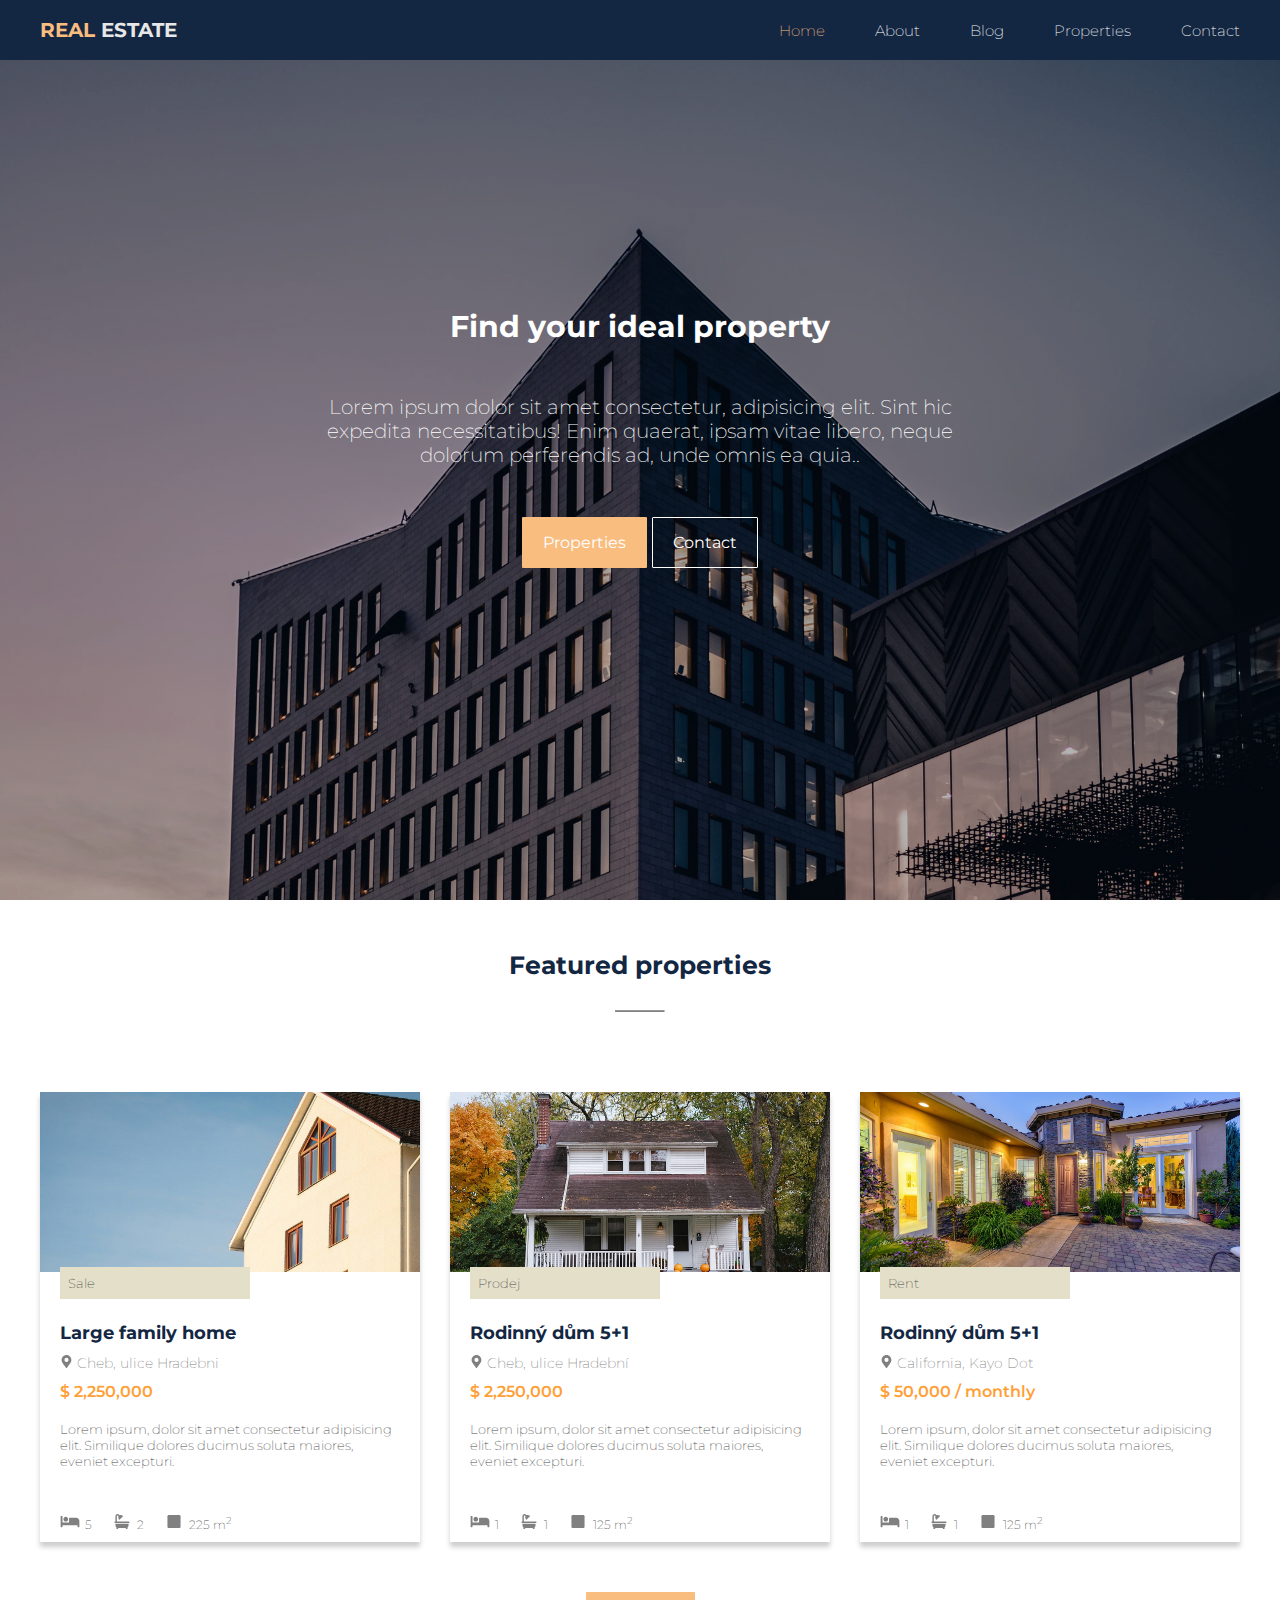
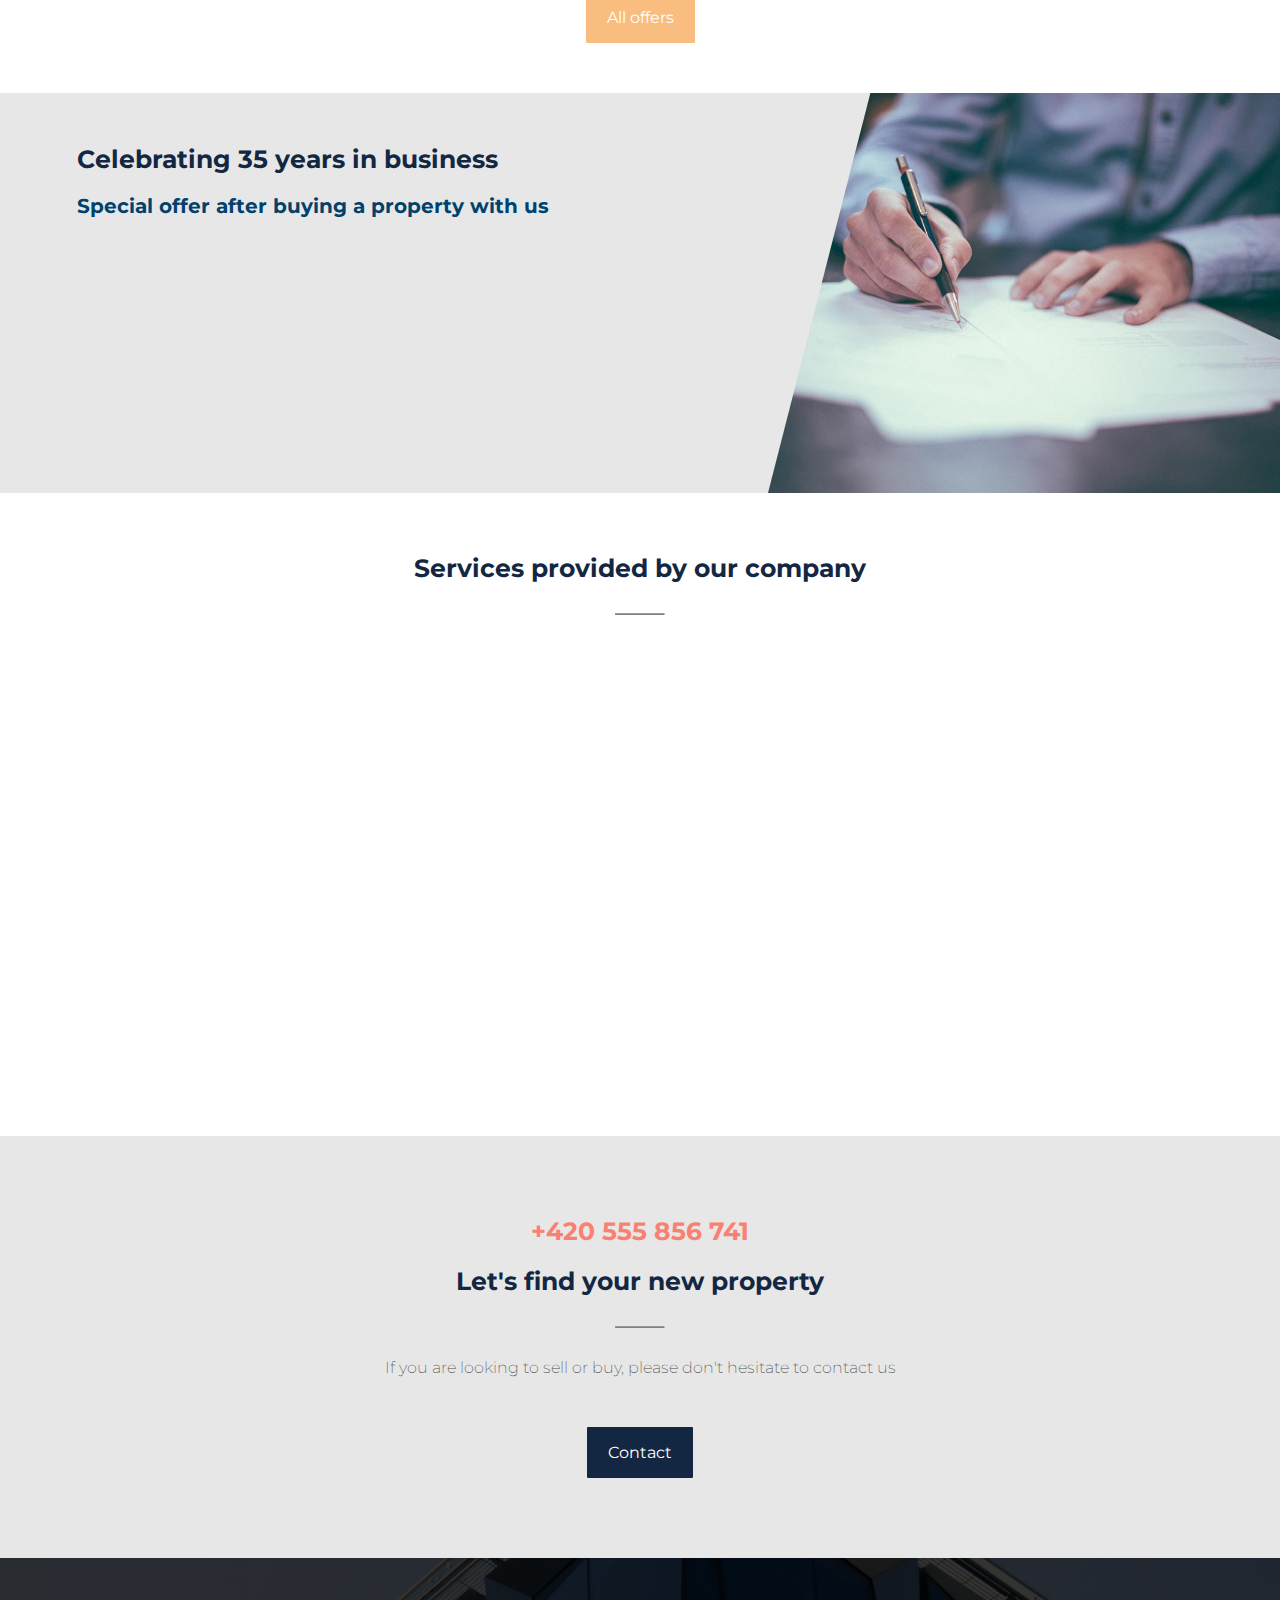
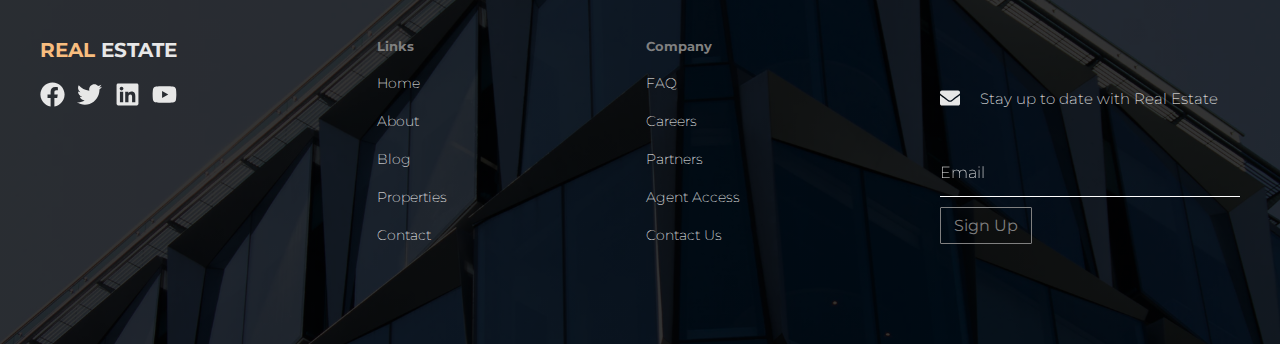
<file: index.html>
<!DOCTYPE html>
<html lang="en">
	<head>
		<meta charset="UTF-8" />
		<meta name="viewport" content="width=device-width, initial-scale=1.0" />
		<link rel="stylesheet" href="/css/main.css" />
		<title>Real Estate Company</title>
	</head>
	<body>
		<header class="header" id="header">
			<div class="container">
				<div class="header__container">
					<div class="header__logo-container">
						<h1 class="header__logo">
							<span class="header__logo-real">Real</span> Estate
						</h1>
					</div>
					<nav class="nav" id="nav">
						<ul class="nav__list">
							<li class="nav__item">
								<a href="index.html" class="nav__link nav__link--active">Home</a>
							</li>
							<li class="nav__item">
								<a href="about.html" class="nav__link">About</a>
							</li>
							<li class="nav__item">
								<a href="blog.html" class="nav__link">Blog</a>
							</li>
							<li class="nav__item">
								<a href="properties.html" class="nav__link">Properties</a>
							</li>
							<li class="nav__item">
								<a href="contact.html" class="nav__link">Contact</a>
							</li>
						</ul>
						<div class="burger">
							<div class="burger-line line1"></div>
							<div class="burger-line line2"></div>
							<div class="burger-line line3"></div>
						</div>
					</nav>
				</div>
			</div>
		</header>
		<main class="main" id="home">
			<section class="hero" id="hero">
				<div class="hero__container">
					<h2 class="hero__header">Find your ideal property</h2>
					<p class="hero__text">
						Lorem ipsum dolor sit amet consectetur, adipisicing elit. Sint hic expedita
						necessitatibus! Enim quaerat, ipsam vitae libero, neque dolorum perferendis
						ad, unde omnis ea quia..
					</p>
					<div class="hero__buttons">
						<button
							class="btn btn--pdlarge btn--golden"
							onclick="location.href='/properties.html'"
						>
							Properties
						</button>
						<button
							class="btn btn--pdlarge btn--transparent"
							onclick="location.href='/contact.html'"
						>
							Contact
						</button>
					</div>
				</div>
			</section>
			<section class="section-featured">
				<div class="container txt-center">
					<div class="section-featured__title-container">
						<h2 class="heading-h2">Featured properties</h2>
						<hr class="hr-title" />
					</div>
					<div class="featured">
						<div class="card">
							<div class="card__image-container">
								<img
									src="/img/house-building-home-1946371.jpg"
									alt=""
									class="card__image"
								/>
								<button
									class="btn btn__detail btn--pdmedium"
									onclick="location.href='/single-property.html'"
								>
									Detail
								</button>
							</div>
							<div class="card__type">Sale</div>
							<h3 class="card__title">
								<a href="/single-property.html">Large family home</a>
							</h3>
							<p class="card__location">
								<svg>
									<use xlink:href="img/fa-solid-sprite.svg#map-marker-alt"></use>
								</svg>
								Cheb, ulice Hradebni
							</p>
							<p class="card__price">$ 2,250,000</p>
							<p class="card__excerpt">
								Lorem ipsum, dolor sit amet consectetur adipisicing elit. Similique
								dolores ducimus soluta maiores, eveniet excepturi.
							</p>
							<ul class="card__features">
								<li class="card__bedrooms--icon">
									<svg>
										<use xlink:href="img/fa-solid-sprite.svg#bed"></use>
									</svg>
								</li>
								<li class="card__bedrooms--count">5</li>
								<li class="card__bathrooms--icon">
									<svg>
										<use xlink:href="img/fa-solid-sprite.svg#bath"></use>
									</svg>
								</li>
								<li class="card__bathrooms--count">2</li>
								<li class="card__area--icon">
									<svg>
										<use xlink:href="img/fa-solid-sprite.svg#square"></use>
									</svg>
								</li>
								<li class="card__area--count">225 m<sup>2</sup></li>
							</ul>
						</div>

						<div class="card">
							<div class="card__image-container">
								<img
									src="/img/phil-hearing-IYfp2Ixe9nM-unsplash.jpg"
									alt=""
									class="card__image"
								/>
								<button
									class="btn btn__detail btn--pdmedium"
									onclick="location.href='/single-property.html'"
								>
									Detail
								</button>
							</div>
							<div class="card__type">Prodej</div>
							<h3 class="card__title">
								<a href="/single-property.html">Rodinný dům 5+1</a>
							</h3>
							<p class="card__location">
								<svg>
									<use xlink:href="img/fa-solid-sprite.svg#map-marker-alt"></use>
								</svg>
								Cheb, ulice Hradební
							</p>
							<p class="card__price">$ 2,250,000</p>
							<p class="card__excerpt">
								Lorem ipsum, dolor sit amet consectetur adipisicing elit. Similique
								dolores ducimus soluta maiores, eveniet excepturi.
							</p>
							<ul class="card__features">
								<li class="card__bedrooms--icon">
									<svg>
										<use xlink:href="img/fa-solid-sprite.svg#bed"></use>
									</svg>
								</li>
								<li class="card__bedrooms--count">1</li>
								<li class="card__bathrooms--icon">
									<svg>
										<use xlink:href="img/fa-solid-sprite.svg#bath"></use>
									</svg>
								</li>
								<li class="card__bathrooms--count">1</li>
								<li class="card__area--icon">
									<svg>
										<use xlink:href="img/fa-solid-sprite.svg#square"></use>
									</svg>
								</li>
								<li class="card__area--count">125 m<sup>2</sup></li>
							</ul>
						</div>
						<div class="card">
							<div class="card__image-container">
								<img
									src="/img/stephen-leonardi-8xn_PWT_6d0-unsplash.jpg"
									alt=""
									class="card__image"
								/>
								<button
									class="btn btn__detail btn--pdmedium"
									onclick="location.href='/single-property.html'"
								>
									Detail
								</button>
							</div>
							<div class="card__type">Rent</div>
							<h3 class="card__title">
								<a href="/single-property.html">Rodinný dům 5+1</a>
							</h3>
							<p class="card__location">
								<svg>
									<use xlink:href="img/fa-solid-sprite.svg#map-marker-alt"></use>
								</svg>
								California, Kayo Dot
							</p>
							<p class="card__price">$ 50,000 / monthly</p>
							<p class="card__excerpt">
								Lorem ipsum, dolor sit amet consectetur adipisicing elit. Similique
								dolores ducimus soluta maiores, eveniet excepturi.
							</p>
							<ul class="card__features">
								<li class="card__bedrooms--icon">
									<svg>
										<use xlink:href="img/fa-solid-sprite.svg#bed"></use>
									</svg>
								</li>
								<li class="card__bedrooms--count">1</li>
								<li class="card__bathrooms--icon">
									<svg>
										<use xlink:href="img/fa-solid-sprite.svg#bath"></use>
									</svg>
								</li>
								<li class="card__bathrooms--count">1</li>
								<li class="card__area--icon">
									<svg>
										<use xlink:href="img/fa-solid-sprite.svg#square"></use>
									</svg>
								</li>
								<li class="card__area--count">125 m<sup>2</sup></li>
							</ul>
						</div>
					</div>
					<button
						class="btn btn--pdlarge btn--golden mg-top--5"
						onclick="location.href='/properties.html'"
					>
						All offers
					</button>
				</div>
			</section>
			<section class="section-offer mg-top--5">
				<div class="offer">
					<h3 class="offer__header heading-h2">Celebrating 35 years in business</h3>
					<h4 class="offer__subheader heading-h3">
						Special offer after buying a property with us
					</h4>
					<ul class="offer__list">
						<li class="offer__item">
							&#9745; Lorem ipsum dolor amet consectetur adipisicing elit.
							Consequuntur, facilis?
						</li>
						<li class="offer__item">
							&#9745; Lorem ipsum dolor consectetur adipisicing elit. Maiores commodi
							recusandae.
						</li>
						<li class="offer__item">
							&#9745; Lorem sit amet consectetur adipisicing elit. Dolorem voluptate
							consequuntur.
						</li>
						<li class="offer__item">
							&#9745; Lorem ipsum amet consectetur, adipisicing elit. Minima nobis
							architecto iure vel autem mollitia fugit, quas laboriosam.
						</li>
					</ul>
				</div>
				<div class="section-offer__img-container">
					<img
						class="section-offer__img"
						src="/img/scott-graham-OQMZwNd3ThU-unsplash.jpg"
						alt="signing"
					/>
				</div>
			</section>
			<section class="section-sluzby">
				<div class="container">
					<div class="section-sluzby__title-container">
						<h2 class="section-sluzby__title">Services provided by our company</h2>
						<hr class="hr-title" />
					</div>
					<div class="sluzby">
						<div class="sluzby__row">
							<div class="sluzby__item">
								<svg class="sluzby__icon">
									<use xlink:href="img/fa-solid-sprite.svg#home"></use>
								</svg>
								<h3 class="sluzby__title heading-h3">Property sale</h3>
								<p class="sluzby__text">
									Lorem, ipsum dolor sit amet consectetur adipisicing elit. Animi
									dignissimos obcaecati impedit facere, explicabo fugit!
								</p>
							</div>
							<div class="sluzby__item">
								<svg class="sluzby__icon">
									<use xlink:href="img/fa-solid-sprite.svg#building"></use>
								</svg>
								<h3 class="sluzby__title heading-h3">Rents</h3>
								<p class="sluzby__text">
									Lorem ipsum, dolor sit amet consectetur adipisicing elit. Est,
									suscipit.
								</p>
							</div>
							<div class="sluzby__item">
								<svg class="sluzby__icon">
									<use xlink:href="img/fa-solid-sprite.svg#toolbox"></use>
								</svg>
								<h3 class="sluzby__title heading-h3">Property management</h3>
								<p class="sluzby__text">
									Lorem ipsum dolor sit amet consectetur adipisicing elit. Quasi
									cupiditate eveniet iure minima inventore ea reiciendis officiis.
								</p>
							</div>
						</div>
						<div class="sluzby__row">
							<div class="sluzby__item">
								<svg class="sluzby__icon">
									<use xlink:href="img/fa-solid-sprite.svg#tools"></use>
								</svg>
								<h3 class="sluzby__title heading-h3">Developer projects</h3>
								<p class="sluzby__text">
									Lorem ipsum dolor sit, amet consectetur adipisicing elit.
								</p>
							</div>
							<div class="sluzby__item">
								<svg class="sluzby__icon">
									<use
										xlink:href="img/fa-solid-sprite.svg#money-bill-wave-alt"
									></use>
								</svg>
								<h3 class="sluzby__title heading-h3">Finance</h3>
								<p class="sluzby__text">
									Lorem, ipsum dolor sit amet consectetur adipisicing elit.
									Labore, aperiam?
								</p>
							</div>
							<div class="sluzby__item">
								<svg class="sluzby__icon">
									<use xlink:href="img/fa-solid-sprite.svg#users"></use>
								</svg>
								<h3 class="sluzby__title heading-h3">Professional staff</h3>
								<p class="sluzby__text">
									Lorem, ipsum dolor sit amet consectetur adipisicing elit.
									Molestiae officiis a mollitia.
								</p>
							</div>
						</div>
					</div>
				</div>
			</section>
			<section class="cta">
				<div class="container">
					<h2 class="cta__phone">+420 555 856 741</h2>
					<h2 class="cta__vyzva">Let's find your new property</h2>
					<hr class="hr-title" />
					<p class="cta__vyzva2">
						If you are looking to sell or buy, please don't hesitate to contact us
					</p>
					<button
						class="btn btn--primary btn--pdlarge"
						onclick="location.href='/properties.html'"
					>
						Contact
					</button>
				</div>
			</section>
			<div class="scroll-top">
				<a href="#header" class="scroll-top__link">
					<svg class="scroll-top__icon">
						<use xlink:href="img/fa-solid-sprite.svg#angle-up"></use>
					</svg>
				</a>
			</div>
		</main>
		<footer class="footer">
			<div class="container">
				<div class="footer__parts-container">
					<div class="footer__logo-box">
						<h1 class="footer__logo">
							<span class="footer__logo-real">Real</span> Estate
						</h1>
						<div class="footer__media-icons">
							<ul>
								<li>
									<svg class="footer__media-icon">
										<use xlink:href="img/fa-brands-sprite.svg#facebook"></use>
									</svg>
								</li>
								<li>
									<svg class="footer__media-icon">
										<use xlink:href="img/fa-brands-sprite.svg#twitter"></use>
									</svg>
								</li>
								<li>
									<svg class="footer__media-icon">
										<use xlink:href="img/fa-brands-sprite.svg#linkedin"></use>
									</svg>
								</li>
								<li>
									<svg class="footer__media-icon">
										<use xlink:href="img/fa-brands-sprite.svg#youtube"></use>
									</svg>
								</li>
							</ul>
						</div>
					</div>
					<div class="footer__links-container">
						<div class="footer__links">
							<h5 class="heading-h5 mg-bottom--2">Links</h5>
							<ul>
								<li>Home</li>
								<li>About</li>
								<li>Blog</li>
								<li>Properties</li>
								<li>Contact</li>
							</ul>
						</div>
						<div class="footer__links">
							<h5 class="heading-h5 mg-bottom--2">Company</h5>
							<ul>
								<li>FAQ</li>
								<li>Careers</li>
								<li>Partners</li>
								<li>Agent Access</li>
								<li>Contact Us</li>
							</ul>
						</div>
					</div>
					<form class="newsletter">
						<div class="newsletter__header">
							<svg class="newsletter__icon">
								<use xlink:href="img/fa-solid-sprite.svg#envelope"></use>
							</svg>
							<p>Stay up to date with Real Estate</p>
						</div>
						<div class="newsletter__form-control">
							<input type="email" placeholder=" " id="newsletter__email" />
							<label for="newsletter__email">Email</label>
						</div>
						<button class="btn btn--transparent-grey btn--pdmedium mg-top--1">
							Sign Up
						</button>
					</form>
				</div>
			</div>
		</footer>

		<script src="/js/main.js"></script>
		<script src="/js/burger.js"></script>
	</body>
</html>
</file>
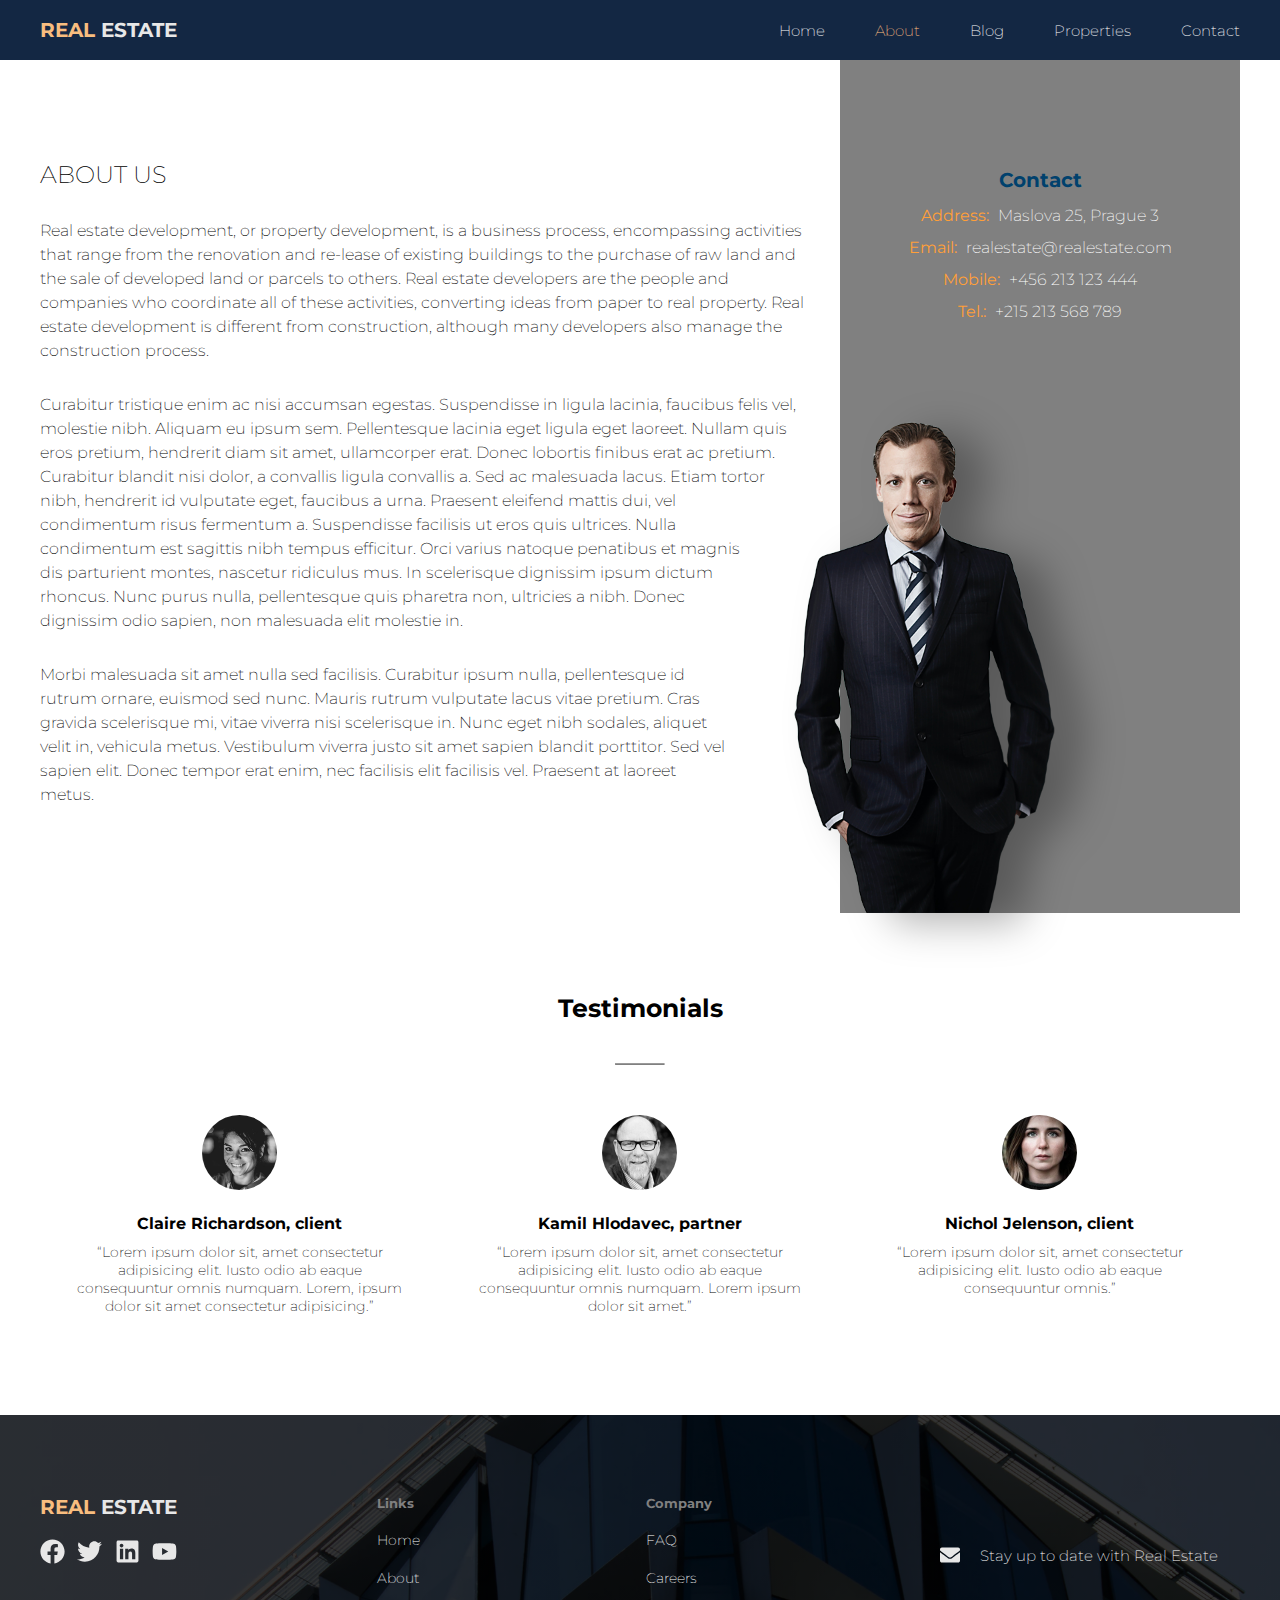
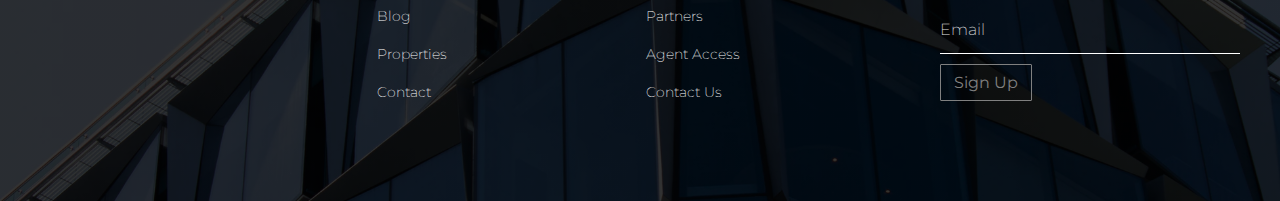
<file: about.html>
<!DOCTYPE html>
<html lang="en">
	<head>
		<meta charset="UTF-8" />
		<meta name="viewport" content="width=device-width, initial-scale=1.0" />
		<link rel="stylesheet" href="/css/main.css" />
		<title>Real Estate Company</title>
	</head>
	<body>
		<header class="header" id="header">
			<div class="container">
				<div class="header__container">
					<div class="header__logo-container">
						<h1 class="header__logo">
							<span class="header__logo-real">Real</span> Estate
						</h1>
					</div>
					<nav class="nav" id="nav">
						<ul class="nav__list">
							<li class="nav__item">
								<a href="index.html" class="nav__link">Home</a>
							</li>
							<li class="nav__item">
								<a href="about.html" class="nav__link nav__link--active">About</a>
							</li>
							<li class="nav__item">
								<a href="blog.html" class="nav__link">Blog</a>
							</li>
							<li class="nav__item">
								<a href="properties.html" class="nav__link">Properties</a>
							</li>
							<li class="nav__item">
								<a href="contact.html" class="nav__link">Contact</a>
							</li>
						</ul>
						<div class="burger">
							<div class="burger-line line1"></div>
							<div class="burger-line line2"></div>
							<div class="burger-line line3"></div>
						</div>
					</nav>
				</div>
			</div>
		</header>
		<main class="main" id="about">
			<section class="about">
				<div class="about__text-container">
					<h2 class="about__heading">About Us</h2>
					<p>
						Real estate development, or property development, is a business process,
						encompassing activities that range from the renovation and re-lease of
						existing buildings to the purchase of raw land and the sale of developed
						land or parcels to others. Real estate developers are the people and
						companies who coordinate all of these activities, converting ideas from
						paper to real property. Real estate development is different from
						construction, although many developers also manage the construction process.
					</p>
					<div class="float__empty-div1"></div>
					<p>
						Curabitur tristique enim ac nisi accumsan egestas. Suspendisse in ligula
						lacinia, faucibus felis vel, molestie nibh. Aliquam eu ipsum sem.
						Pellentesque lacinia eget ligula eget laoreet. Nullam quis eros pretium,
						hendrerit diam sit amet, ullamcorper erat. Donec lobortis finibus erat ac
						pretium. Curabitur blandit nisi dolor, a convallis ligula convallis a. Sed
						ac malesuada lacus. Etiam tortor nibh, hendrerit id vulputate eget, faucibus
						a urna. Praesent eleifend mattis dui, vel condimentum risus fermentum a.
						Suspendisse facilisis ut eros quis ultrices. Nulla condimentum est sagittis
						nibh tempus efficitur. Orci varius natoque penatibus et magnis dis
						parturient montes, nascetur ridiculus mus. In scelerisque dignissim ipsum
						dictum rhoncus. Nunc purus nulla, pellentesque quis pharetra non, ultricies
						a nibh. Donec dignissim odio sapien, non malesuada elit molestie in.
					</p>

					<p>
						Morbi malesuada sit amet nulla sed facilisis. Curabitur ipsum nulla,
						pellentesque id rutrum ornare, euismod sed nunc. Mauris rutrum vulputate
						lacus vitae pretium. Cras gravida scelerisque mi, vitae viverra nisi
						scelerisque in. Nunc eget nibh sodales, aliquet velit in, vehicula metus.
						Vestibulum viverra justo sit amet sapien blandit porttitor. Sed vel sapien
						elit. Donec tempor erat enim, nec facilisis elit facilisis vel. Praesent at
						laoreet metus.
					</p>
				</div>
				<div class="about__info-container">
					<div class="about__info">
						<h3 class="heading-h3">Contact</h3>
						<div class="about__address">
							<strong>Address:</strong> Maslova 25, Prague 3
						</div>
						<div class="about__email">
							<strong>Email:</strong> realestate@realestate.com
						</div>
						<div class="about__mobile"><strong>Mobile:</strong> +456 213 123 444</div>
						<div class="about__address"><strong>Tel.:</strong> +215 213 568 789</div>
					</div>
					<img src="/img/ceo image.png" alt="" class="about__ceo-img" />
				</div>
			</section>
			<section class="testimonials">
				<h3 class="testimonials__header">Testimonials</h3>
				<hr class="hr-title" />
				<div class="testimonials__container">
					<div class="testimonial">
						<img
							src="img/ben-o-bro-ly748H13ts0-unsplash.jpg"
							alt=""
							class="testimonial__portrait"
						/>

						<h4 class="testimonial__name">Claire Richardson, client</h4>
						<q class="testimonial__quote"
							>Lorem ipsum dolor sit, amet consectetur adipisicing elit. Iusto odio ab
							eaque consequuntur omnis numquam. Lorem, ipsum dolor sit amet
							consectetur adipisicing.</q
						>
					</div>
					<div class="testimonial">
						<img
							src="img/robert-godwin-cdksyTqEXzo-unsplash.jpg"
							alt=""
							class="testimonial__portrait"
						/>

						<h4 class="testimonial__name">Kamil Hlodavec, partner</h4>
						<q class="testimonial__quote"
							>Lorem ipsum dolor sit, amet consectetur adipisicing elit. Iusto odio ab
							eaque consequuntur omnis numquam. Lorem ipsum dolor sit amet.</q
						>
					</div>
					<div class="testimonial">
						<img
							src="img/eden-boudreau-xfj13tx1YnM-unsplash.jpg"
							alt=""
							class="testimonial__portrait"
						/>

						<h4 class="testimonial__name">Nichol Jelenson, client</h4>
						<q class="testimonial__quote"
							>Lorem ipsum dolor sit, amet consectetur adipisicing elit. Iusto odio ab
							eaque consequuntur omnis.</q
						>
					</div>
				</div>
			</section>
		</main>
		<footer class="footer">
			<div class="container">
				<div class="footer__parts-container">
					<div class="footer__logo-box">
						<h1 class="footer__logo">
							<span class="footer__logo-real">Real</span> Estate
						</h1>
						<div class="footer__media-icons">
							<ul>
								<li>
									<svg class="footer__media-icon">
										<use xlink:href="img/fa-brands-sprite.svg#facebook"></use>
									</svg>
								</li>
								<li>
									<svg class="footer__media-icon">
										<use xlink:href="img/fa-brands-sprite.svg#twitter"></use>
									</svg>
								</li>
								<li>
									<svg class="footer__media-icon">
										<use xlink:href="img/fa-brands-sprite.svg#linkedin"></use>
									</svg>
								</li>
								<li>
									<svg class="footer__media-icon">
										<use xlink:href="img/fa-brands-sprite.svg#youtube"></use>
									</svg>
								</li>
							</ul>
						</div>
					</div>
					<div class="footer__links-container">
						<div class="footer__links">
							<h5 class="heading-h5 mg-bottom--2">Links</h5>
							<ul>
								<li>Home</li>
								<li>About</li>
								<li>Blog</li>
								<li>Properties</li>
								<li>Contact</li>
							</ul>
						</div>
						<div class="footer__links">
							<h5 class="heading-h5 mg-bottom--2">Company</h5>
							<ul>
								<li>FAQ</li>
								<li>Careers</li>
								<li>Partners</li>
								<li>Agent Access</li>
								<li>Contact Us</li>
							</ul>
						</div>
					</div>
					<form class="newsletter">
						<div class="newsletter__header">
							<svg class="newsletter__icon">
								<use xlink:href="img/fa-solid-sprite.svg#envelope"></use>
							</svg>
							<p>Stay up to date with Real Estate</p>
						</div>
						<div class="newsletter__form-control">
							<input type="email" placeholder=" " id="newsletter__email" />
							<label for="newsletter__email">Email</label>
						</div>
						<button class="btn btn--transparent-grey btn--pdmedium mg-top--1">
							Sign Up
						</button>
					</form>
				</div>
			</div>
		</footer>

		<script src="/js/burger.js"></script>
	</body>
</html>
</file>
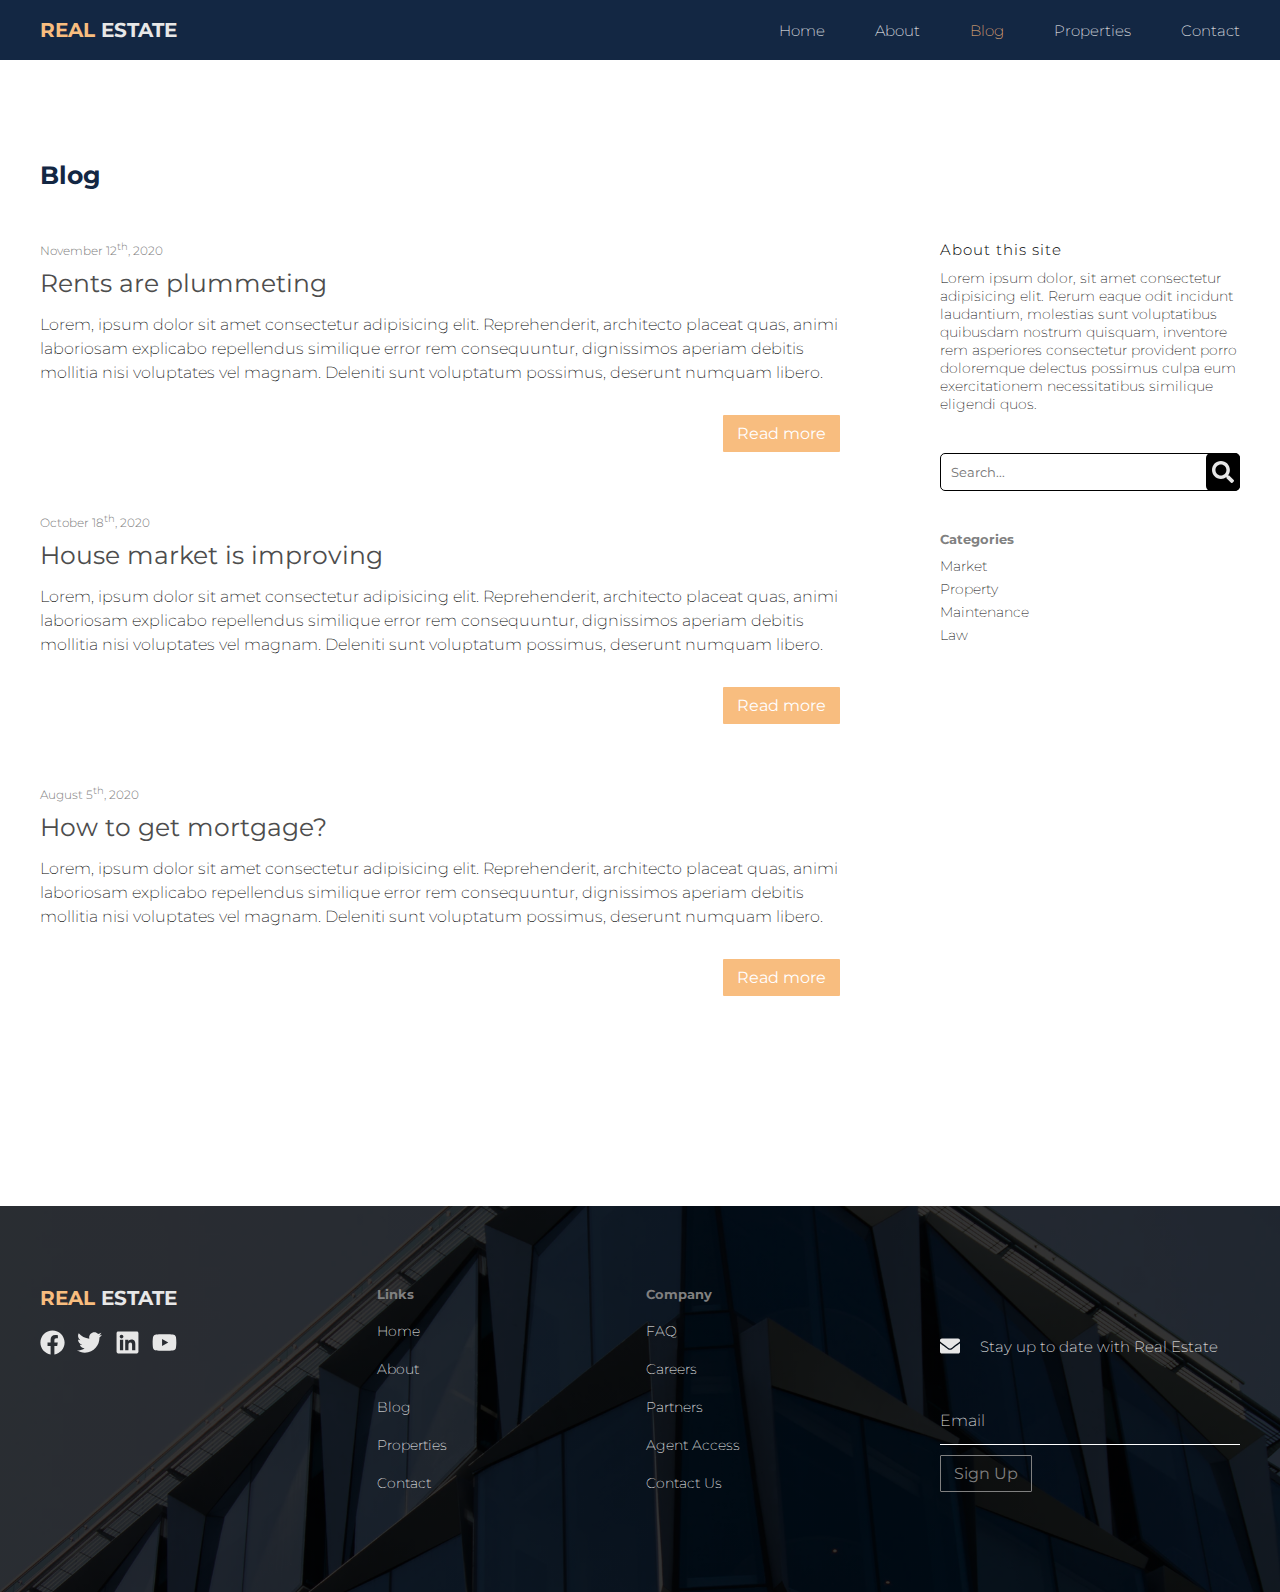
<file: blog.html>
<!DOCTYPE html>
<html lang="en">
	<head>
		<meta charset="UTF-8" />
		<meta name="viewport" content="width=device-width, initial-scale=1.0" />
		<link rel="stylesheet" href="/css/main.css" />
		<title>Real Estate Company</title>
	</head>
	<body>
		<header class="header" id="header">
			<div class="container">
				<div class="header__container">
					<div class="header__logo-container">
						<h1 class="header__logo">
							<span class="header__logo-real">Real</span> Estate
						</h1>
					</div>
					<nav class="nav" id="nav">
						<ul class="nav__list">
							<li class="nav__item">
								<a href="index.html" class="nav__link ">Home</a>
							</li>
							<li class="nav__item">
								<a href="about.html" class="nav__link">About</a>
							</li>
							<li class="nav__item">
								<a href="blog.html" class="nav__link nav__link--active">Blog</a>
							</li>
							<li class="nav__item">
								<a href="properties.html" class="nav__link">Properties</a>
							</li>
							<li class="nav__item">
								<a href="contact.html" class="nav__link">Contact</a>
							</li>
						</ul>
						<div class="burger">
							<div class="burger-line line1"></div>
							<div class="burger-line line2"></div>
							<div class="burger-line line3"></div>
						</div>
					</nav>
				</div>
			</div>
		</header>
		<main class="blog" id="blog">
			<h2 class="heading-h2">Blog</h2>
			<div class="blog__flex-container">
				<div class="posts">
					<article class="post">
						<h4 class="post__date">November 12<sup>th</sup>, 2020</h4>
						<h3 class="post__title"><a href="/single-post.html">Rents are plummeting</a></h3>
						<p class="post__excerpt">
							Lorem, ipsum dolor sit amet consectetur adipisicing elit. Reprehenderit,
							architecto placeat quas, animi laboriosam explicabo repellendus
							similique error rem consequuntur, dignissimos aperiam debitis mollitia
							nisi voluptates vel magnam. Deleniti sunt voluptatum possimus, deserunt
							numquam libero.
                        </p>
                        <div class="btn--align-right">
                            <button class="btn btn--golden btn--pdmedium mg-top--3" onClick='location.href="single-post.html"'>Read more</button>
                        </div>
					</article>
					<article class="post">
						<h4 class="post__date">October 18<sup>th</sup>, 2020</h4>
						<h3 class="post__title"><a href="/single-post.html">House market is improving</a></h3>
						<p class="post__excerpt">
							Lorem, ipsum dolor sit amet consectetur adipisicing elit. Reprehenderit,
							architecto placeat quas, animi laboriosam explicabo repellendus
							similique error rem consequuntur, dignissimos aperiam debitis mollitia
							nisi voluptates vel magnam. Deleniti sunt voluptatum possimus, deserunt
							numquam libero.
                        </p>
                        <div class="btn--align-right">
                            <button class="btn btn--golden btn--pdmedium mg-top--3" onClick='location.href="single-post.html"'>Read more</button>
                        </div>
					</article>
					<article class="post">
						<h4 class="post__date">August 5<sup>th</sup>, 2020</h4>
						<h3 class="post__title"><a href="/single-post.html">How to get mortgage?</a></h3>
						<p class="post__excerpt">
							Lorem, ipsum dolor sit amet consectetur adipisicing elit. Reprehenderit,
							architecto placeat quas, animi laboriosam explicabo repellendus
							similique error rem consequuntur, dignissimos aperiam debitis mollitia
							nisi voluptates vel magnam. Deleniti sunt voluptatum possimus, deserunt
							numquam libero.
                        </p>
                        <div class="btn--align-right">
                            <button class="btn btn--golden btn--pdmedium mg-top--3" onClick='location.href="single-post.html"'>Read more</button>
                        </div>
					</article>
				</div>
				<div class="sidebar">
					<div class="sidebar__text-container">
						<h5 class="sidebar__heading--h5">About this site</h5>
						<p>
							Lorem ipsum dolor, sit amet consectetur adipisicing elit. Rerum eaque
							odit incidunt laudantium, molestias sunt voluptatibus quibusdam nostrum
							quisquam, inventore rem asperiores consectetur provident porro
							doloremque delectus possimus culpa eum exercitationem necessitatibus
							similique eligendi quos.
                        </p>
                        
					</div>
					<div class="search">
						<input type="text" class="search" placeholder="Search..."/>
						<button class="search__btn">
							<svg class="search__btn-icon">
								<use xlink:href="img/fa-solid-sprite.svg#search"></use>
							</svg>
						</button>
                    </div>
                    <div class="sidebar__text-container mg-top--4">
						<h5 class="heading-h5 mg-bottom--1">Categories</h5>
						<p>
							<ul>
                                <li>Market</li>
                                <li>Property</li>
                                <li>Maintenance</li>
                                <li>Law</li>
                            </ul>
						</p>
					</div>
				</div>
			</div>
		</main>
		<footer class="footer">
			<div class="container">
				<div class="footer__parts-container">
					<div class="footer__logo-box">
						<h1 class="footer__logo">
							<span class="footer__logo-real">Real</span> Estate
						</h1>
						<div class="footer__media-icons">
							<ul>
								<li>
									<svg class="footer__media-icon">
										<use xlink:href="img/fa-brands-sprite.svg#facebook"></use>
									</svg>
								</li>
								<li>
									<svg class="footer__media-icon">
										<use xlink:href="img/fa-brands-sprite.svg#twitter"></use>
									</svg>
								</li>
								<li>
									<svg class="footer__media-icon">
										<use xlink:href="img/fa-brands-sprite.svg#linkedin"></use>
									</svg>
								</li>
								<li>
									<svg class="footer__media-icon">
										<use xlink:href="img/fa-brands-sprite.svg#youtube"></use>
									</svg>
								</li>
							</ul>
						</div>
					</div>
					<div class="footer__links-container">
						<div class="footer__links">
							<h5 class="heading-h5 mg-bottom--2">Links</h5>
							<ul>
								<li>Home</li>
								<li>About</li>
								<li>Blog</li>
								<li>Properties</li>
								<li>Contact</li>
							</ul>
						</div>
						<div class="footer__links">
							<h5 class="heading-h5 mg-bottom--2">Company</h5>
							<ul>
								<li>FAQ</li>
								<li>Careers</li>
								<li>Partners</li>
								<li>Agent Access</li>
								<li>Contact Us</li>
							</ul>
						</div>
					</div>
					<form class="newsletter">
						<div class="newsletter__header">
							<svg class="newsletter__icon">
								<use xlink:href="img/fa-solid-sprite.svg#envelope"></use>
							</svg>
							<p>Stay up to date with Real Estate</p>
						</div>
						<div class="newsletter__form-control">
							<input type="email" placeholder=" " id="newsletter__email" />
							<label for="newsletter__email">Email</label>
						</div>
						<button class="btn btn--transparent-grey btn--pdmedium mg-top--1">
							Sign Up
						</button>
					</form>
				</div>
			</div>
		</footer>

		<script src="/js/burger.js"></script>
	</body>
</html>
</file>
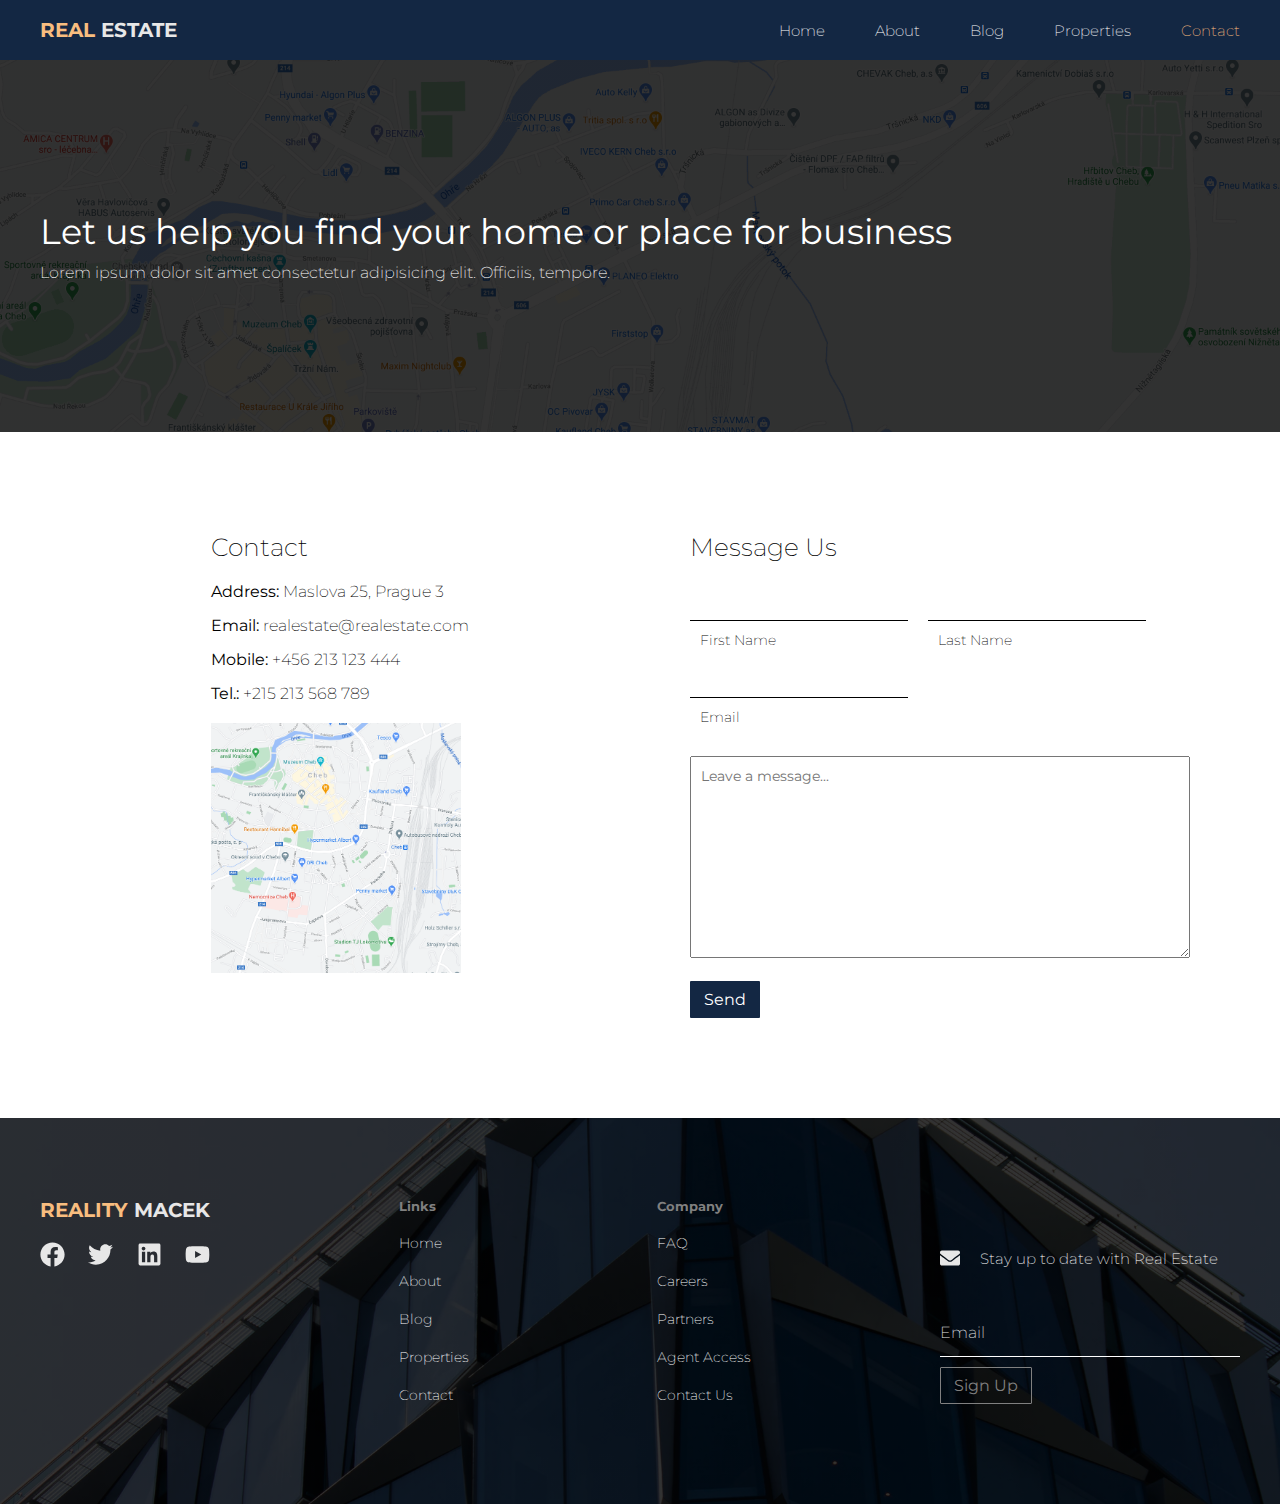
<file: contact.html>
<!DOCTYPE html>
<html lang="en">
	<head>
		<meta charset="UTF-8" />
		<meta name="viewport" content="width=device-width, initial-scale=1.0" />
		<link rel="stylesheet" href="/css/main.css" />
		<title>Real Estate Company</title>
	</head>
	<body>
		<header class="header" id="header">
			<div class="container">
				<div class="header__container">
					<div class="header__logo-container">
						<h1 class="header__logo">
							<span class="header__logo-real">Real</span> Estate
						</h1>
					</div>
					<nav class="nav" id="nav">
						<ul class="nav__list">
							<li class="nav__item">
								<a href="index.html" class="nav__link">Home</a>
							</li>
							<li class="nav__item">
								<a href="about.html" class="nav__link">About</a>
							</li>
							<li class="nav__item">
								<a href="blog.html" class="nav__link">Blog</a>
							</li>
							<li class="nav__item">
								<a href="properties.html" class="nav__link">Properties</a>
							</li>
							<li class="nav__item">
								<a href="contact.html" class="nav__link nav__link--active"
									>Contact</a
								>
							</li>
						</ul>
						<div class="burger">
							<div class="burger-line line1"></div>
							<div class="burger-line line2"></div>
							<div class="burger-line line3"></div>
						</div>
					</nav>
				</div>
			</div>
		</header>
		<main class="contact" id="contact">
			<header class="contact__map">
				<div class="container">
					<h1 class="contact__map-heading1">
						Let us help you find your home or place for business
					</h1>
					<h3 class="contact__map-heading3">
						Lorem ipsum dolor sit amet consectetur adipisicing elit. Officiis, tempore.
					</h3>
				</div>
			</header>
			<div class="container">
				<div class="contact__flex-container">
					<div class="contact__details">
						<div class="contact__details-wrapper">
							<h3 class="contact__details-title">Contact</h3>
							<div class="contact__address">
								<strong>Address:</strong> Maslova 25, Prague 3
							</div>
							<div class="contact__email">
								<strong>Email:</strong> realestate@realestate.com
							</div>
							<div class="contact__mobile">
								<strong>Mobile:</strong> +456 213 123 444
							</div>
							<div class="contact__tel"><strong>Tel.:</strong> +215 213 568 789</div>
							<div class="google-map" id="google-map">
								<img src="/img/gmaps2.PNG" alt="" />
							</div>
						</div>
					</div>
					<form class="contact__form">
						<h3 class="contact__form-title">Message Us</h3>
						<div class="contact__form-row">
							<div class="form-control">
								<input type="text" class="form__fname" />
								<label for="" class="form__fname-label">First Name</label>
							</div>
							<div class="form-control">
								<input type="text" class="form__lname" />
								<label for="" class="form__lname-label">Last Name</label>
							</div>
						</div>
						<div class="form-control">
							<input type="text" class="form__email" />
							<label for="" class="form__email-label">Email</label>
						</div>
						<textarea
							name="form__message"
							id="form__message"
							cols="30"
							rows="10"
							placeholder="Leave a message..."
						></textarea>
						<button class="btn btn--primary btn--pdmedium mg-top--2">Send</button>
					</form>
				</div>
			</div>
		</main>
		<footer class="footer">
			<div class="container">
				<div class="footer__parts-container">
					<div class="footer__logo-box">
						<h1 class="footer__logo">
							<span class="footer__logo-real">Reality</span> Macek
						</h1>
						<div class="footer__media-icons">
							<ul>
								<li>
									<svg class="footer__media-icon">
										<use xlink:href="img/fa-brands-sprite.svg#facebook"></use>
									</svg>
								</li>
								<li>
									<svg class="footer__media-icon">
										<use xlink:href="img/fa-brands-sprite.svg#twitter"></use>
									</svg>
								</li>
								<li>
									<svg class="footer__media-icon">
										<use xlink:href="img/fa-brands-sprite.svg#linkedin"></use>
									</svg>
								</li>
								<li>
									<svg class="footer__media-icon">
										<use xlink:href="img/fa-brands-sprite.svg#youtube"></use>
									</svg>
								</li>
							</ul>
						</div>
					</div>
					<div class="footer__links-container">
						<div class="footer__links">
							<h5 class="heading-h5 mg-bottom--2">Links</h5>
							<ul>
								<li>Home</li>
								<li>About</li>
								<li>Blog</li>
								<li>Properties</li>
								<li>Contact</li>
							</ul>
						</div>
						<div class="footer__links">
							<h5 class="heading-h5 mg-bottom--2">Company</h5>
							<ul>
								<li>FAQ</li>
								<li>Careers</li>
								<li>Partners</li>
								<li>Agent Access</li>
								<li>Contact Us</li>
							</ul>
						</div>
					</div>
					<form class="newsletter">
						<div class="newsletter__header">
							<svg class="newsletter__icon">
								<use xlink:href="img/fa-solid-sprite.svg#envelope"></use>
							</svg>
							<p>Stay up to date with Real Estate</p>
						</div>
						<div class="newsletter__form-control">
							<input type="email" placeholder=" " id="newsletter__email" />
							<label for="newsletter__email">Email</label>
						</div>
						<button class="btn btn--transparent-grey btn--pdmedium mg-top--1">
							Sign Up
						</button>
					</form>
				</div>
			</div>
		</footer>

		<!-- Google Maps API -->
		<!-- removed billing - API does not work -->
		<!-- <script>
			async function myMap() {
				try {
					const result = await fetch(
						"https://maps.googleapis.com/maps/api/geocode/json?address=+Praha3&key=xxxx"
					);
					const resultJson = await result.json();
					console.log(resultJson);
					if (resultJson.status === "OK") {
						const latitude = resultJson.results[0].geometry.location.lat;
						const longitude = resultJson.results[0].geometry.location.lng;
						const place = new google.maps.LatLng(latitude, longitude);
						const mapProp = {
							center: place,
							zoom: 11,
							controlSize: 25,
						};
						const map = new google.maps.Map(
							document.getElementById("google-map"),
							mapProp
						);
						const marker = new google.maps.Marker({
							position: place,
							map: map,
						});
					} else {
						throw resultJson.status;
					}
				} catch (error) {
					console.log(error);
					document.getElementById("google-map").innerHTML =
						"Error has ocurred when fetching data";
				}
			}
		</script>
		<script
			src="https://maps.googleapis.com/maps/api/js?key=xxxx=myMap"
			type="text/javascript"
			async
			defer
		></script> -->
		<script src="/js/burger.js"></script>
	</body>
</html>
</file>
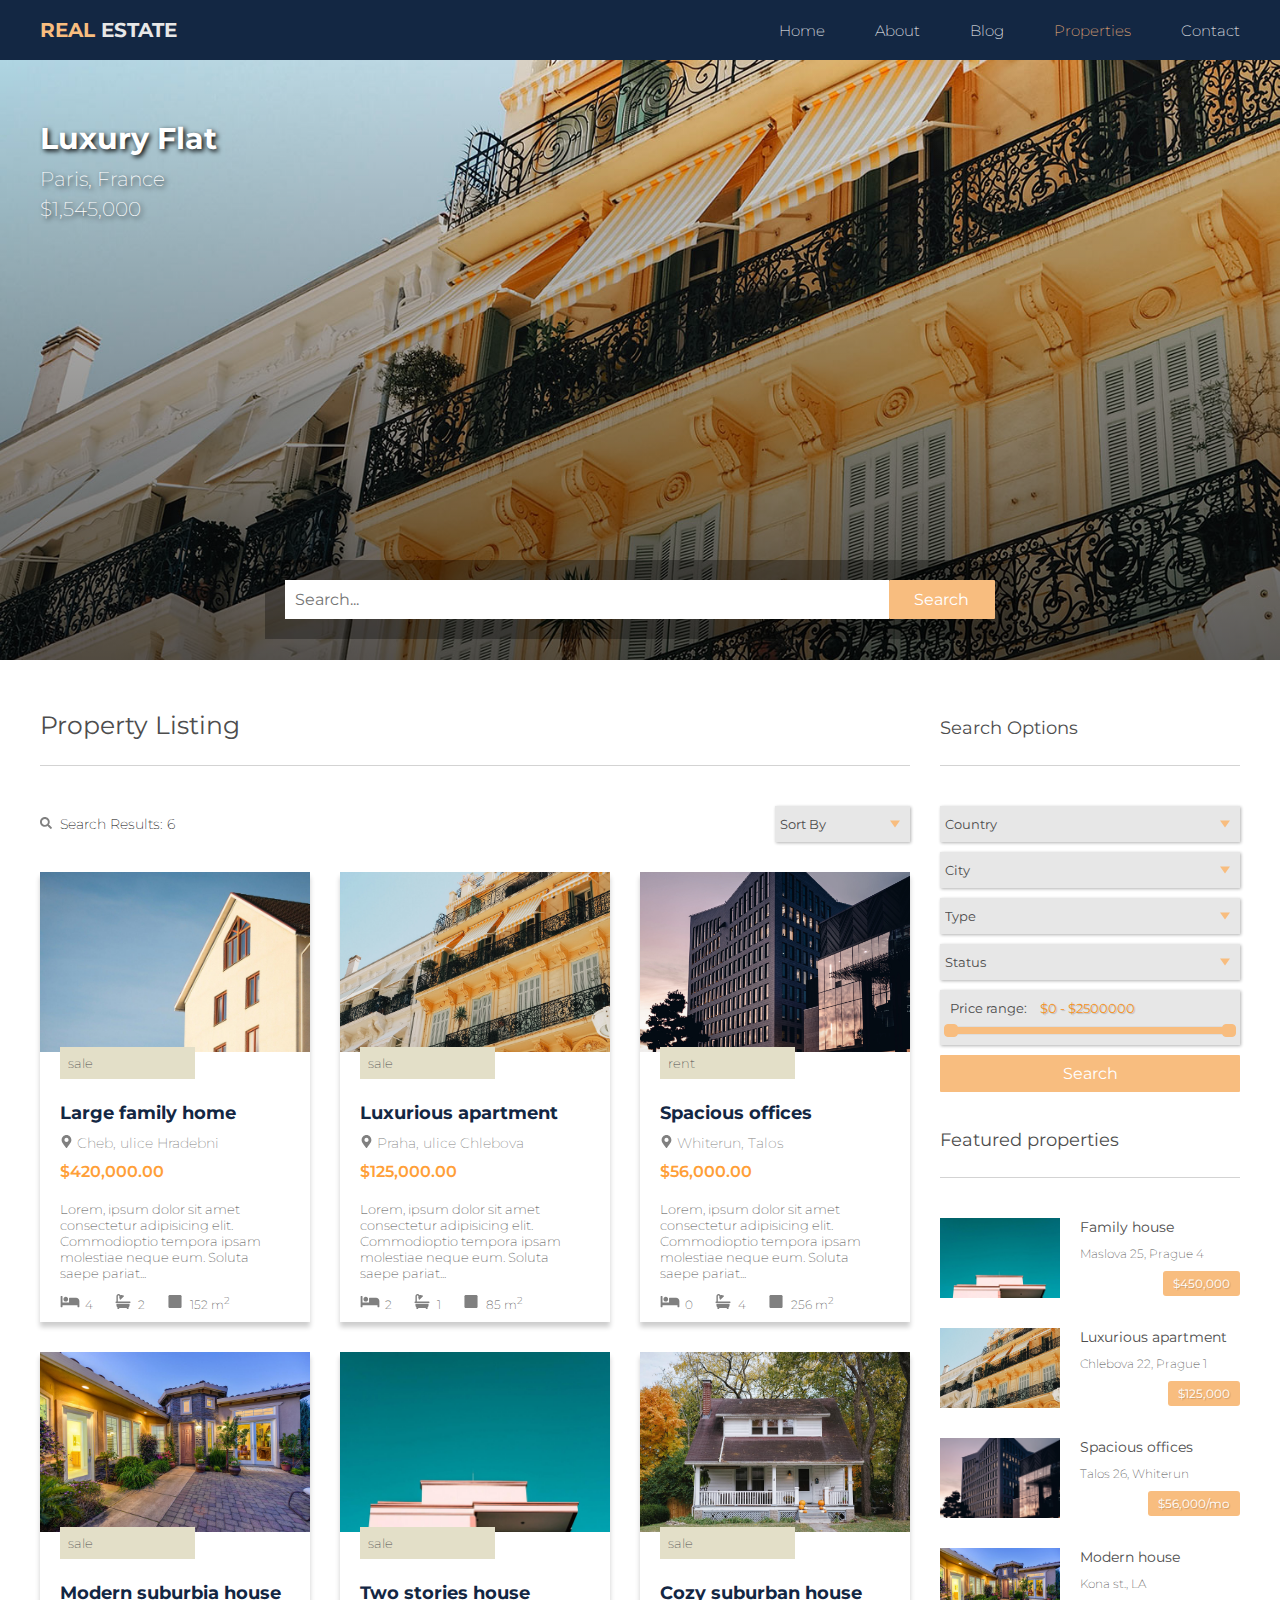
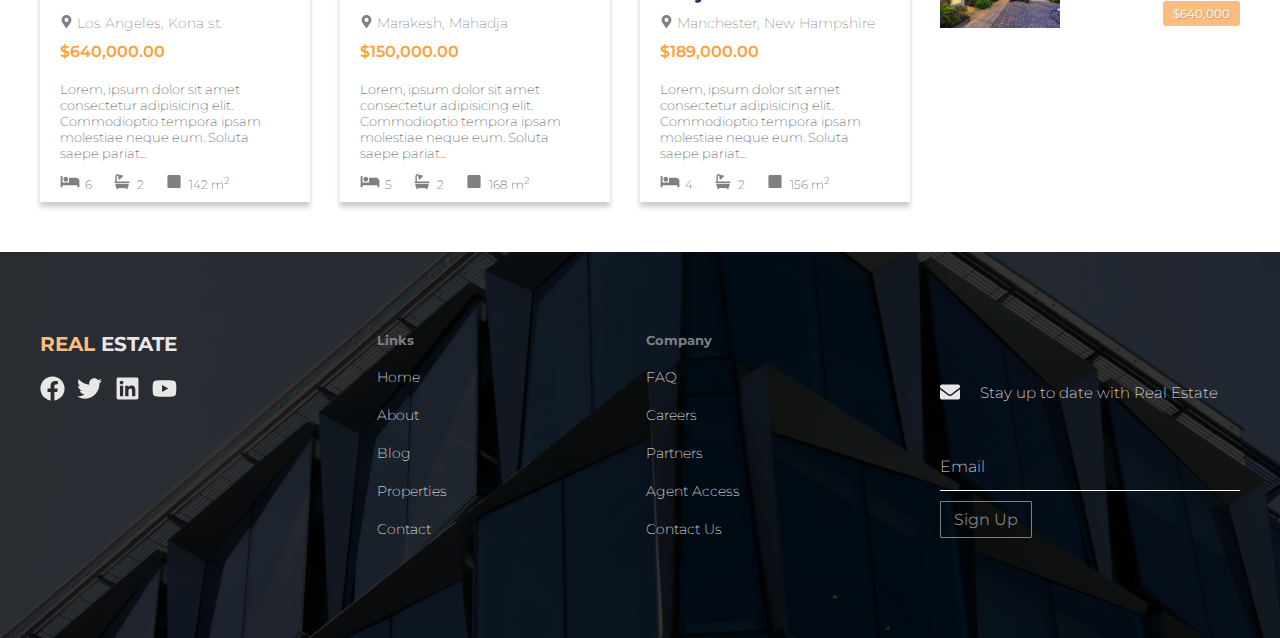
<file: properties.html>
<!DOCTYPE html>
<html lang="en">
	<head>
		<meta charset="UTF-8" />
		<meta name="viewport" content="width=device-width, initial-scale=1.0" />
		<link rel="stylesheet" href="/css/main.css" />
		<link rel="stylesheet" href="/css/jquery-ui.min.css" />
		<link rel="stylesheet" href="/css/jquery-ui.theme.min.css" />
		<link rel="stylesheet" href="/css/jquery-ui.structure.min.css" />

		<script
			src="https://cdnjs.cloudflare.com/ajax/libs/jquery/3.5.1/jquery.min.js"
			integrity="sha512-bLT0Qm9VnAYZDflyKcBaQ2gg0hSYNQrJ8RilYldYQ1FxQYoCLtUjuuRuZo+fjqhx/qtq/1itJ0C2ejDxltZVFg=="
			crossorigin="anonymous"
		></script>
		<script src="/js/jquery-ui.min.js"></script>

		<title>Real Estate Company</title>
	</head>
	<body>
		<header class="header" id="header">
			<div class="container">
				<div class="header__container">
					<div class="header__logo-container">
						<h1 class="header__logo">
							<span class="header__logo-real">Real</span> Estate
						</h1>
					</div>
					<nav class="nav" id="nav">
						<ul class="nav__list">
							<li class="nav__item">
								<a href="index.html" class="nav__link">Home</a>
							</li>
							<li class="nav__item">
								<a href="about.html" class="nav__link">About</a>
							</li>
							<li class="nav__item">
								<a href="blog.html" class="nav__link">Blog</a>
							</li>
							<li class="nav__item">
								<a href="properties.html" class="nav__link nav__link--active"
									>Properties</a
								>
							</li>
							<li class="nav__item">
								<a href="contact.html" class="nav__link">Contact</a>
							</li>
						</ul>
						<div class="burger">
							<div class="burger-line line1"></div>
							<div class="burger-line line2"></div>
							<div class="burger-line line3"></div>
						</div>
					</nav>
				</div>
			</div>
		</header>
		<main class="main-properties" id="main-properties">
			<div class="banner">
				<div class="banner__single">
					<div class="banner__overlay"></div>
					<img src="/img/caroline-minor-christensen-rPA3BqS1FBU-unsplash.jpg" alt="" />
					<div class="banner__description">
						<h2 class="banner__title">Luxury Flat</h2>
						<p class="banner__location">Paris, France</p>
						<p class="banner__price">$1,545,000</p>
					</div>
				</div>
				<div class="banner__single banner__single--invisible">
					<div class="banner__overlay"></div>
					<img src="/img/phil-hearing-IYfp2Ixe9nM-unsplash.jpg" alt="" />
					<div class="banner__description">
						<h2 class="banner__title banner__title--invisible">Family House</h2>
						<p class="banner__location banner__location--invisible">
							Kensington, New York
						</p>
						<p class="banner__price banner__price--invisible">$345,000</p>
					</div>
				</div>
				<div class="banner__single banner__single--invisible">
					<div class="banner__overlay"></div>
					<img src="/img/photo-1586251810121-d58e64441cf1.webp" alt="" />
					<div class="banner__description">
						<h2 class="banner__title banner__title--invisible">Office Space, 200sq</h2>
						<p class="banner__location banner__location--invisible">Prague, Czechia</p>
						<p class="banner__price banner__price--invisible">$58,000 / mo</p>
					</div>
				</div>
				<div class="banner__single banner__single--invisible">
					<div class="banner__overlay"></div>
					<img src="/img/stephen-leonardi-8xn_PWT_6d0-unsplash.jpg" alt="" />
					<div class="banner__description">
						<h2 class="banner__title banner__title--invisible">Family House</h2>
						<p class="banner__location banner__location--invisible">
							Palo Alto, California
						</p>
						<p class="banner__price banner__price--invisible">$745,000</p>
					</div>
				</div>
			</div>
			<div class="searchbar">
				<form class="searchbar__form">
					<input type="text" class="searchbar__input" placeholder="Search..." />
					<button class="searchbar__btn btn">Search</button>
				</form>
			</div>

			<div class="container">
				<section class="listings">
					<div class="listings__results">
						<h3 class="listings__results-title">Property Listing</h3>
						<hr class="hr-overview" />
						<div class="listings__sort">
							<div class="listings__results-count">
								<svg class="listings__results-count-icon">
									<use xlink:href="img/fa-solid-sprite.svg#search"></use>
								</svg>
								Search Results: <span id="results-count">15</span>
							</div>
							<div class="listings__sort-select-wrapper">
								<select name="" id="sortby" class="listings__sort-select">
									<option values selected disabled>Sort By</option>
									<option value="Lowest price">Lowest price</option>
									<option value="Highest price">Highest price</option>
								</select>
							</div>
						</div>
						<div class="listings__grid">
							<!-- <div class="card">
								<div class="card__image-container">
									<img
										src="/img/house-building-home-1946371.jpg"
										alt=""
										class="card__image"
									/>
									<button
										class="btn btn__detail btn--pdmedium"
										onclick="location.href='/single-property.html'"
									>
										Detail
									</button>
								</div>
								<div class="card__type">Sale</div>
								<h3 class="card__title">Large family home</h3>
								<p class="card__location">
									<svg>
										<use
											xlink:href="img/fa-solid-sprite.svg#map-marker-alt"
										></use>
									</svg>
									Cheb, ulice Hradebni
								</p>
								<p class="card__price">$ 2,250,000</p>
								<p class="card__excerpt">
									Lorem ipsum, dolor sit amet consectetur adipisicing elit.
									Similique dolores ducimus soluta maiores, eveniet excepturi.
								</p>
								<ul class="card__features">
									<li class="card__bedrooms--icon">
										<svg>
											<use xlink:href="img/fa-solid-sprite.svg#bed"></use>
										</svg>
									</li>
									<li class="card__bedrooms--count">5</li>
									<li class="card__bathrooms--icon">
										<svg>
											<use xlink:href="img/fa-solid-sprite.svg#bath"></use>
										</svg>
									</li>
									<li class="card__bathrooms--count">2</li>
									<li class="card__area--icon">
										<svg>
											<use xlink:href="img/fa-solid-sprite.svg#square"></use>
										</svg>
									</li>
									<li class="card__area--count">225 m<sup>2</sup></li>
								</ul>
							</div> -->
						</div>
					</div>

					<div class="listings__sidebar">
						<div class="listings__sidebar-wrapper">
							<h4 class="listings__sidebar-title">Search Options</h4>
							<hr class="hr-overview" />
							<form class="listings__search-options">
								<div class="listings__select-wrapper">
									<select name="" id="select-country" class="listings__select">
										<option values selected>Country</option>
									</select>
								</div>
								<div class="listings__select-wrapper">
									<select name="" id="select-city" class="listings__select">
										<option values selected>City</option>
									</select>
								</div>
								<div class="listings__select-wrapper">
									<select name="" id="select-type" class="listings__select">
										<option values selected>Type</option>
									</select>
								</div>
								<div class="listings__select-wrapper">
									<select name="" id="select-status" class="listings__select">
										<option values selected>Status</option>
									</select>
								</div>
								<div class="listings__range-wrapper">
									<p>
										<label for="amount">Price range: </label>
										<input type="text" id="amount" readonly />
									</p>
									<div id="slider-price"></div>
								</div>
								<button class="btn btn--golden btn--pdmedium">Search</button>
							</form>
						</div>
						<div class="sidebar__wrapper sidebar__wrapper--featured">
							<h4 class="listings__sidebar-title">Featured properties</h4>
							<hr class="hr-overview" />
							<div class="listings__sidebar-featured">
								<div class="card-small">
									<img
										src="/img/faiq-daffa.jpg"
										alt=""
										srcset=""
										class="card-small__img"
									/>
									<div class="card-small__details">
										<h5 class="card-small__title">
											<a href="single-property.html">Family house</a>
										</h5>
										<p class="card-small__street">Maslova 25, Prague 4</p>
										<div class="card-small__price">
											<p><strong>$450,000</strong></p>
										</div>
									</div>
								</div>
								<div class="card-small">
									<img
										src="/img/caroline-minor-christensen-rPA3BqS1FBU-unsplash.jpg"
										alt=""
										srcset=""
										class="card-small__img"
									/>
									<div class="card-small__details">
										<h5 class="card-small__title">
											<a href="single-property.html">Luxurious apartment</a>
										</h5>
										<p class="card-small__street">Chlebova 22, Prague 1</p>
										<div class="card-small__price">
											<p><strong>$125,000</strong></p>
										</div>
									</div>
								</div>
								<div class="card-small">
									<img
										src="/img/photo-1586251810121-d58e64441cf1.webp"
										alt=""
										srcset=""
										class="card-small__img"
									/>
									<div class="card-small__details">
										<h5 class="card-small__title">
											<a href="single-property.html">Spacious offices</a>
										</h5>
										<p class="card-small__street">Talos 26, Whiterun</p>
										<div class="card-small__price">
											<p><strong>$56,000/mo</strong></p>
										</div>
									</div>
								</div>
								<div class="card-small">
									<img
										src="/img/stephen-leonardi-8xn_PWT_6d0-unsplash.jpg"
										alt=""
										srcset=""
										class="card-small__img"
									/>
									<div class="card-small__details">
										<h5 class="card-small__title">
											<a href="single-property.html">Modern house</a>
										</h5>
										<p class="card-small__street">Kona st., LA</p>
										<div class="card-small__price">
											<p><strong>$640,000</strong></p>
										</div>
									</div>
								</div>
							</div>
						</div>
					</div>
				</section>
			</div>
		</main>
		<footer class="footer">
			<div class="container">
				<div class="footer__parts-container">
					<div class="footer__logo-box">
						<h1 class="footer__logo">
							<span class="footer__logo-real">Real</span> Estate
						</h1>
						<div class="footer__media-icons">
							<ul>
								<li>
									<svg class="footer__media-icon">
										<use xlink:href="img/fa-brands-sprite.svg#facebook"></use>
									</svg>
								</li>
								<li>
									<svg class="footer__media-icon">
										<use xlink:href="img/fa-brands-sprite.svg#twitter"></use>
									</svg>
								</li>
								<li>
									<svg class="footer__media-icon">
										<use xlink:href="img/fa-brands-sprite.svg#linkedin"></use>
									</svg>
								</li>
								<li>
									<svg class="footer__media-icon">
										<use xlink:href="img/fa-brands-sprite.svg#youtube"></use>
									</svg>
								</li>
							</ul>
						</div>
					</div>
					<div class="footer__links-container">
						<div class="footer__links">
							<h5 class="heading-h5 mg-bottom--2">Links</h5>
							<ul>
								<li>Home</li>
								<li>About</li>
								<li>Blog</li>
								<li>Properties</li>
								<li>Contact</li>
							</ul>
						</div>
						<div class="footer__links">
							<h5 class="heading-h5 mg-bottom--2">Company</h5>
							<ul>
								<li>FAQ</li>
								<li>Careers</li>
								<li>Partners</li>
								<li>Agent Access</li>
								<li>Contact Us</li>
							</ul>
						</div>
					</div>
					<form class="newsletter">
						<div class="newsletter__header">
							<svg class="newsletter__icon">
								<use xlink:href="img/fa-solid-sprite.svg#envelope"></use>
							</svg>
							<p>Stay up to date with Real Estate</p>
						</div>
						<div class="newsletter__form-control">
							<input type="email" placeholder=" " id="newsletter__email" />
							<label for="newsletter__email">Email</label>
						</div>
						<button class="btn btn--transparent-grey btn--pdmedium mg-top--1">
							Sign Up
						</button>
					</form>
				</div>
			</div>
		</footer>

		<script src="/js/banner.js"></script>
		<script src="/js/properties.js"></script>
		<script src="/js/burger.js"></script>
	</body>
</html>
</file>
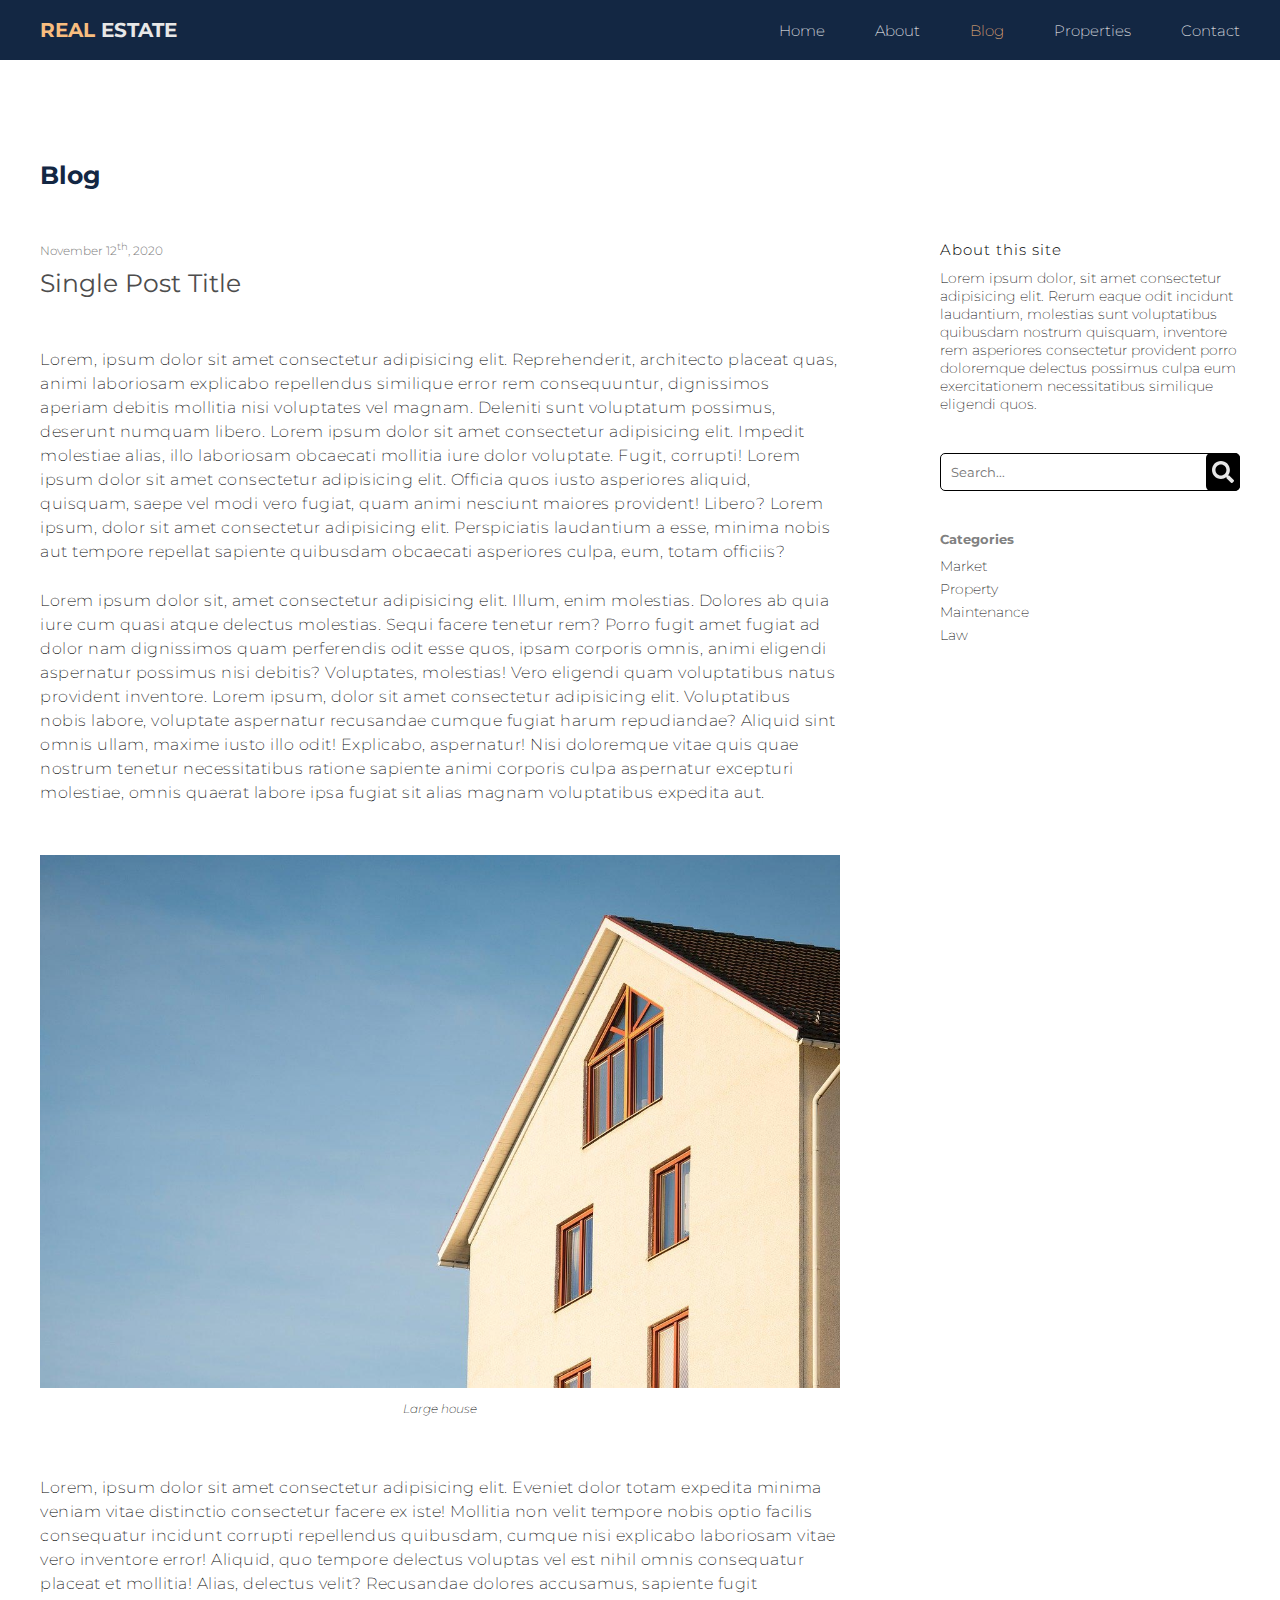
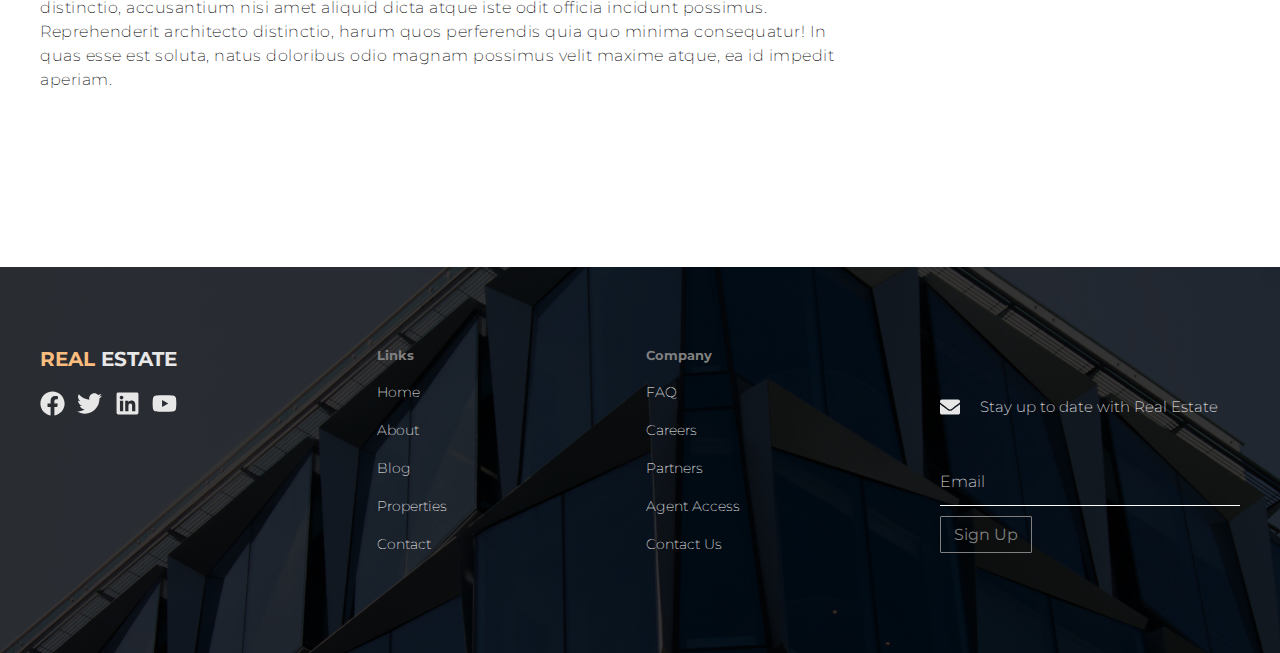
<file: single-post.html>
<!DOCTYPE html>
<html lang="en">
	<head>
		<meta charset="UTF-8" />
		<meta name="viewport" content="width=device-width, initial-scale=1.0" />
		<link rel="stylesheet" href="/css/main.css" />
		<title>Real Estate Company</title>
	</head>
	<body>
		<header class="header" id="header">
			<div class="container">
				<div class="header__container">
					<div class="header__logo-container">
						<h1 class="header__logo">
							<span class="header__logo-real">Real</span> Estate
						</h1>
					</div>
					<nav class="nav" id="nav">
						<ul class="nav__list">
							<li class="nav__item">
								<a href="index.html" class="nav__link">Home</a>
							</li>
							<li class="nav__item">
								<a href="about.html" class="nav__link">About</a>
							</li>
							<li class="nav__item">
								<a href="blog.html" class="nav__link nav__link--active">Blog</a>
							</li>
							<li class="nav__item">
								<a href="properties.html" class="nav__link">Properties</a>
							</li>
							<li class="nav__item">
								<a href="contact.html" class="nav__link">Contact</a>
							</li>
						</ul>
						<div class="burger">
							<div class="burger-line line1"></div>
							<div class="burger-line line2"></div>
							<div class="burger-line line3"></div>
						</div>
					</nav>
				</div>
			</div>
		</header>
		<main class="blog" id="blog">
			<h2 class="heading-h2">Blog</h2>
			<div class="blog__flex-container">
				<div class="posts">
					<article class="full-post">
						<h4 class="full-post__date">November 12<sup>th</sup>, 2020</h4>
						<h3 class="full-post__title">Single Post Title</h3>
						<p>
							Lorem, ipsum dolor sit amet consectetur adipisicing elit. Reprehenderit,
							architecto placeat quas, animi laboriosam explicabo repellendus
							similique error rem consequuntur, dignissimos aperiam debitis mollitia
							nisi voluptates vel magnam. Deleniti sunt voluptatum possimus, deserunt
							numquam libero. Lorem ipsum dolor sit amet consectetur adipisicing elit.
							Impedit molestiae alias, illo laboriosam obcaecati mollitia iure dolor
							voluptate. Fugit, corrupti! Lorem ipsum dolor sit amet consectetur
							adipisicing elit. Officia quos iusto asperiores aliquid, quisquam, saepe
							vel modi vero fugiat, quam animi nesciunt maiores provident! Libero?
							Lorem ipsum, dolor sit amet consectetur adipisicing elit. Perspiciatis
							laudantium a esse, minima nobis aut tempore repellat sapiente quibusdam
							obcaecati asperiores culpa, eum, totam officiis?
						</p>
						<p>
							Lorem ipsum dolor sit, amet consectetur adipisicing elit. Illum, enim
							molestias. Dolores ab quia iure cum quasi atque delectus molestias.
							Sequi facere tenetur rem? Porro fugit amet fugiat ad dolor nam
							dignissimos quam perferendis odit esse quos, ipsam corporis omnis, animi
							eligendi aspernatur possimus nisi debitis? Voluptates, molestias! Vero
							eligendi quam voluptatibus natus provident inventore. Lorem ipsum, dolor
							sit amet consectetur adipisicing elit. Voluptatibus nobis labore,
							voluptate aspernatur recusandae cumque fugiat harum repudiandae? Aliquid
							sint omnis ullam, maxime iusto illo odit! Explicabo, aspernatur! Nisi
							doloremque vitae quis quae nostrum tenetur necessitatibus ratione
							sapiente animi corporis culpa aspernatur excepturi molestiae, omnis
							quaerat labore ipsa fugiat sit alias magnam voluptatibus expedita aut.
						</p>

						<figure>
							<img src="/img/house-building-home-1946371.jpg" alt="house" />
							<figcaption>Large house</figcaption>
						</figure>
						<p>
							Lorem, ipsum dolor sit amet consectetur adipisicing elit. Eveniet dolor
							totam expedita minima veniam vitae distinctio consectetur facere ex
							iste! Mollitia non velit tempore nobis optio facilis consequatur
							incidunt corrupti repellendus quibusdam, cumque nisi explicabo
							laboriosam vitae vero inventore error! Aliquid, quo tempore delectus
							voluptas vel est nihil omnis consequatur placeat et mollitia! Alias,
							delectus velit? Recusandae dolores accusamus, sapiente fugit distinctio,
							accusantium nisi amet aliquid dicta atque iste odit officia incidunt
							possimus. Reprehenderit architecto distinctio, harum quos perferendis
							quia quo minima consequatur! In quas esse est soluta, natus doloribus
							odio magnam possimus velit maxime atque, ea id impedit aperiam.
						</p>
					</article>
				</div>
				<div class="sidebar">
					<div class="sidebar__text-container">
						<h5 class="sidebar__heading--h5">About this site</h5>
						<p>
							Lorem ipsum dolor, sit amet consectetur adipisicing elit. Rerum eaque
							odit incidunt laudantium, molestias sunt voluptatibus quibusdam nostrum
							quisquam, inventore rem asperiores consectetur provident porro
							doloremque delectus possimus culpa eum exercitationem necessitatibus
							similique eligendi quos.
						</p>
					</div>
					<div class="search">
						<input type="text" class="search" placeholder="Search..." />
						<button class="search__btn">
							<svg class="search__btn-icon">
								<use xlink:href="img/fa-solid-sprite.svg#search"></use>
							</svg>
						</button>
					</div>
					<div class="sidebar__text-container mg-top--4">
						<h5 class="heading-h5 mg-bottom--1">Categories</h5>

						<ul>
							<li>Market</li>
							<li>Property</li>
							<li>Maintenance</li>
							<li>Law</li>
						</ul>
					</div>
				</div>
			</div>
		</main>
		<footer class="footer">
			<div class="container">
				<div class="footer__parts-container">
					<div class="footer__logo-box">
						<h1 class="footer__logo">
							<span class="footer__logo-real">Real</span> Estate
						</h1>
						<div class="footer__media-icons">
							<ul>
								<li>
									<svg class="footer__media-icon">
										<use xlink:href="img/fa-brands-sprite.svg#facebook"></use>
									</svg>
								</li>
								<li>
									<svg class="footer__media-icon">
										<use xlink:href="img/fa-brands-sprite.svg#twitter"></use>
									</svg>
								</li>
								<li>
									<svg class="footer__media-icon">
										<use xlink:href="img/fa-brands-sprite.svg#linkedin"></use>
									</svg>
								</li>
								<li>
									<svg class="footer__media-icon">
										<use xlink:href="img/fa-brands-sprite.svg#youtube"></use>
									</svg>
								</li>
							</ul>
						</div>
					</div>
					<div class="footer__links-container">
						<div class="footer__links">
							<h5 class="heading-h5 mg-bottom--2">Links</h5>
							<ul>
								<li>Home</li>
								<li>About</li>
								<li>Blog</li>
								<li>Properties</li>
								<li>Contact</li>
							</ul>
						</div>
						<div class="footer__links">
							<h5 class="heading-h5 mg-bottom--2">Company</h5>
							<ul>
								<li>FAQ</li>
								<li>Careers</li>
								<li>Partners</li>
								<li>Agent Access</li>
								<li>Contact Us</li>
							</ul>
						</div>
					</div>
					<form class="newsletter">
						<div class="newsletter__header">
							<svg class="newsletter__icon">
								<use xlink:href="img/fa-solid-sprite.svg#envelope"></use>
							</svg>
							<p>Stay up to date with Real Estate</p>
						</div>
						<div class="newsletter__form-control">
							<input type="email" placeholder=" " id="newsletter__email" />
							<label for="newsletter__email">Email</label>
						</div>
						<button class="btn btn--transparent-grey btn--pdmedium mg-top--1">
							Sign Up
						</button>
					</form>
				</div>
			</div>
		</footer>

		<script src="/js/burger.js"></script>
	</body>
</html>
</file>
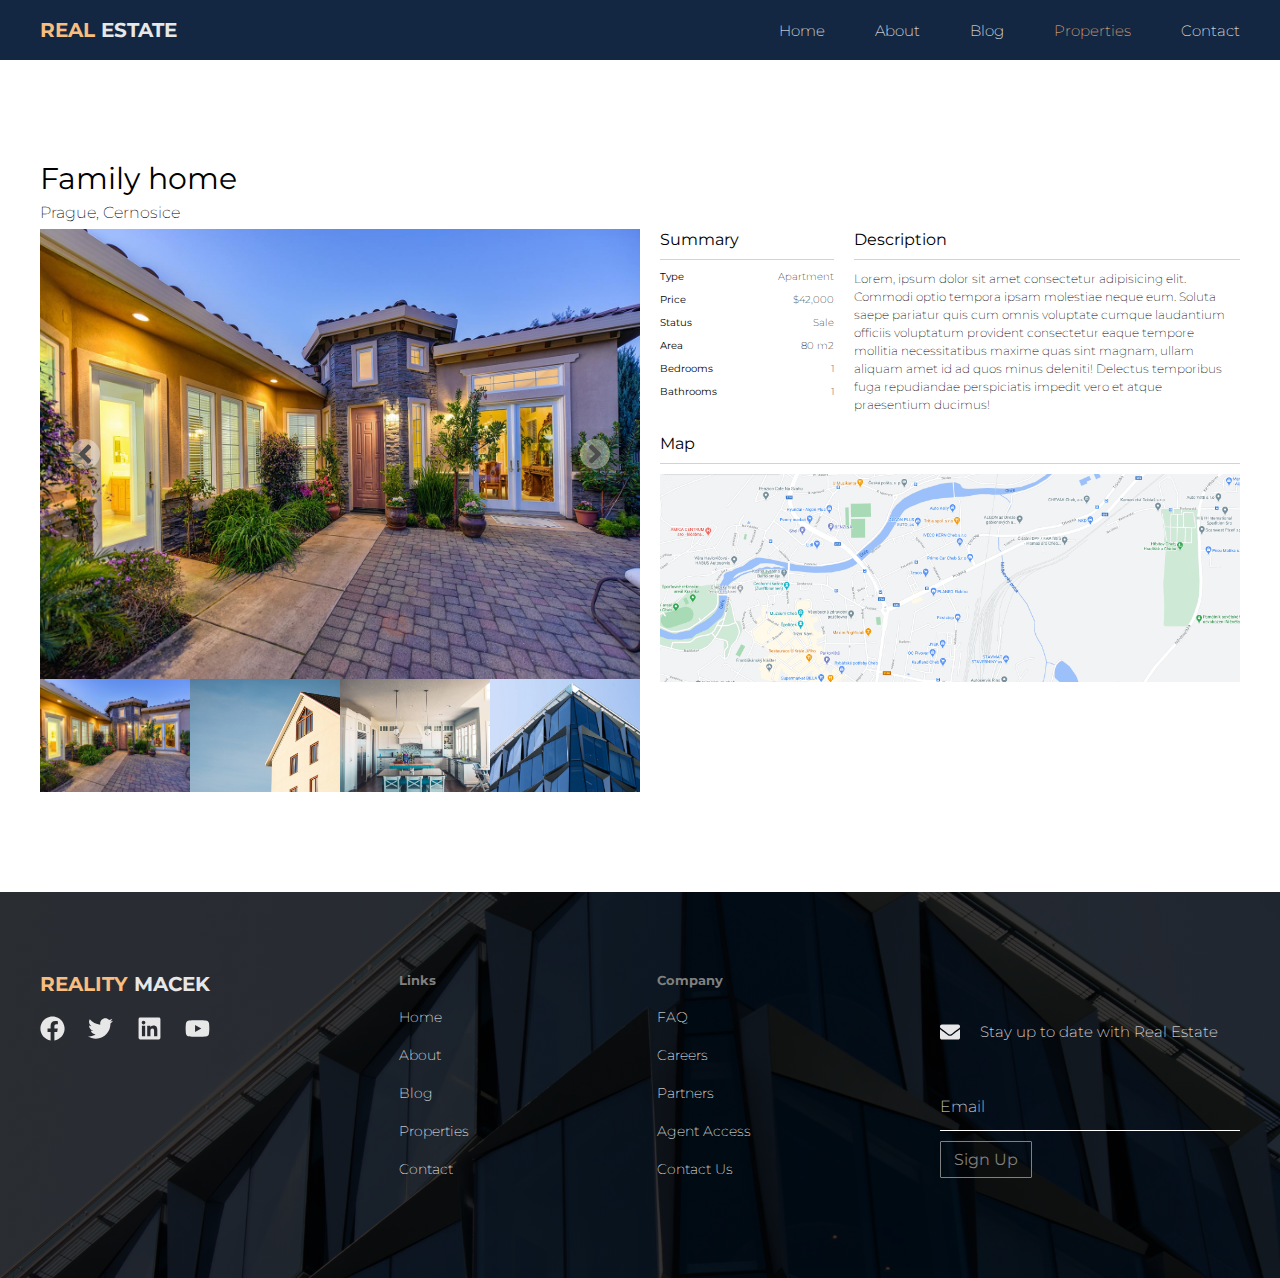
<file: single-property.html>
<!DOCTYPE html>
<html lang="en">
	<head>
		<meta charset="UTF-8" />
		<meta name="viewport" content="width=device-width, initial-scale=1.0" />
		<link rel="stylesheet" href="/css/main.css" />
		<title>Real Estate Company</title>
	</head>
	<body>
		<header class="header" id="header">
			<div class="container">
				<div class="header__container">
					<div class="header__logo-container">
						<h1 class="header__logo">
							<span class="footer__logo-real">Real</span> Estate
						</h1>
					</div>
					<nav class="nav" id="nav">
						<ul class="nav__list">
							<li class="nav__item">
								<a href="index.html" class="nav__link">Home</a>
							</li>
							<li class="nav__item">
								<a href="about.html" class="nav__link">About</a>
							</li>
							<li class="nav__item">
								<a href="blog.html" class="nav__link">Blog</a>
							</li>
							<li class="nav__item">
								<a href="properties.html" class="nav__link nav__link--active"
									>Properties</a
								>
							</li>
							<li class="nav__item">
								<a href="contact.html" class="nav__link">Contact</a>
							</li>
						</ul>
						<div class="burger">
							<div class="burger-line line1"></div>
							<div class="burger-line line2"></div>
							<div class="burger-line line3"></div>
						</div>
					</nav>
				</div>
			</div>
		</header>
		<main class="main-property" id="main-property">
			<div class="property">
				<div class="property__gallery-container">
					<header>
						<div class="property__header">
							<h2 class="property__title">Family home</h2>
							<p class="property__location">Prague, Cernosice</p>
						</div>
					</header>
					<div class="carousel">
						<div class="carousel__images">
							<img src="./img/stephen-leonardi-8xn_PWT_6d0-unsplash.jpg" alt="" />

							<img src="./img/house-building-home-1946371.jpg" alt="" />

							<img src="./img/neonbrand-kdwahpWYfQo-unsplash.jpg" alt="" />

							<img src="./img/office-windows.webp" alt="" />
						</div>

						<button aria-label="Previous" class="btn-prev">
							<svg class="btn-prev-svg">
								<use xlink:href="img/fa-solid-sprite.svg#angle-left"></use>
							</svg>
						</button>
						<button aria-label="Next" class="btn-next">
							<svg class="btn-next-svg">
								<use xlink:href="img/fa-solid-sprite.svg#angle-right"></use>
							</svg>
						</button>
					</div>
					<div class="property__gallery">
						<img
							src="./img/stephen-leonardi-8xn_PWT_6d0-unsplash.jpg"
							alt=""
							data-order="0"
						/>
						<img src="./img/house-building-home-1946371.jpg" alt="" data-order="1" />
						<img src="./img/neonbrand-kdwahpWYfQo-unsplash.jpg" alt="" data-order="2" />
						<img src="./img/office-windows.webp" alt="" data-order="3" />
					</div>
				</div>
				<div class="property__overview">
					<div class="property__overview-container">
						<div class="property__summary">
							<h3 class="property__overview-header">Summary</h3>
							<hr class="hr-overview" />
							<dl>
								<dt>Type</dt>
								<dd>Apartment</dd>
								<dt>Price</dt>
								<dd>$42,000</dd>
								<dt>Status</dt>
								<dd>Sale</dd>
								<dt>Area</dt>
								<dd>80 m2</dd>
								<dt>Bedrooms</dt>
								<dd>1</dd>
								<dt>Bathrooms</dt>
								<dd>1</dd>
							</dl>
						</div>
						<div class="property__description">
							<h3 class="property__overview-header">Description</h3>
							<hr class="hr-overview" />
							<p class="property__description-text">
								Lorem, ipsum dolor sit amet consectetur adipisicing elit. Commodi
								optio tempora ipsam molestiae neque eum. Soluta saepe pariatur quis
								cum omnis voluptate cumque laudantium officiis voluptatum provident
								consectetur eaque tempore mollitia necessitatibus maxime quas sint
								magnam, ullam aliquam amet id ad quos minus deleniti! Delectus
								temporibus fuga repudiandae perspiciatis impedit vero et atque
								praesentium ducimus!
							</p>
						</div>
					</div>
					<div class="property__map">
						<h3 class="property__overview-header">Map</h3>
						<hr class="hr-overview" />
						<img src="/img/gmaps.PNG" alt="" srcset="" />
					</div>
				</div>
			</div>
		</main>
		<footer class="footer">
			<div class="container">
				<div class="footer__parts-container">
					<div class="footer__logo-box">
						<h1 class="footer__logo">
							<span class="footer__logo-real">Reality</span> Macek
						</h1>
						<div class="footer__media-icons">
							<ul>
								<li>
									<svg class="footer__media-icon">
										<use xlink:href="img/fa-brands-sprite.svg#facebook"></use>
									</svg>
								</li>
								<li>
									<svg class="footer__media-icon">
										<use xlink:href="img/fa-brands-sprite.svg#twitter"></use>
									</svg>
								</li>
								<li>
									<svg class="footer__media-icon">
										<use xlink:href="img/fa-brands-sprite.svg#linkedin"></use>
									</svg>
								</li>
								<li>
									<svg class="footer__media-icon">
										<use xlink:href="img/fa-brands-sprite.svg#youtube"></use>
									</svg>
								</li>
							</ul>
						</div>
					</div>
					<div class="footer__links-container">
						<div class="footer__links">
							<h5 class="heading-h5 mg-bottom--2">Links</h5>
							<ul>
								<li>Home</li>
								<li>About</li>
								<li>Blog</li>
								<li>Properties</li>
								<li>Contact</li>
							</ul>
						</div>
						<div class="footer__links">
							<h5 class="heading-h5 mg-bottom--2">Company</h5>
							<ul>
								<li>FAQ</li>
								<li>Careers</li>
								<li>Partners</li>
								<li>Agent Access</li>
								<li>Contact Us</li>
							</ul>
						</div>
					</div>
					<form class="newsletter">
						<div class="newsletter__header">
							<svg class="newsletter__icon">
								<use xlink:href="img/fa-solid-sprite.svg#envelope"></use>
							</svg>
							<p>Stay up to date with Real Estate</p>
						</div>
						<div class="newsletter__form-control">
							<input type="email" placeholder=" " id="newsletter__email" />
							<label for="newsletter__email">Email</label>
						</div>
						<button class="btn btn--transparent-grey btn--pdmedium mg-top--1">
							Sign Up
						</button>
					</form>
				</div>
			</div>
		</footer>
		<script src="/js/carousel.js"></script>
		<script src="/js/burger.js"></script>
	</body>
</html>
</file>
<file: css/main.css>
@import url("https://fonts.googleapis.com/css2?family=Montserrat:wght@100;200;300;400;500&display=swap");
:root {
  --clr-grey-dark-1: rgb(77, 77, 77);
  --clr-grey-dark-2: rgb(128, 128, 128);
  --clr-grey-light-1: rgb(231, 231, 231);
  --clr-grey-medium: rgb(199, 198, 198);
  --clr-primary-light: #00416d;
  --clr-primary: #132743;
  --clr-secondary: #f8bd7f;
  --clr-secondary-dark: #ff9f38;
  --clr-beige-light: #f5f1da;
  --clr-beige-dark: #e3dfc8;
  --shadow-medium: 0px 5px 5px rgba(0, 0, 0, 0.2);
  --shadow-hover: 0px 10px 10px rgba(0, 0, 0, 0.2);
  --width-L: 1200px;
  --width-M: 960px;
  --width-S: 600px;
  --width-XS: 350px;
}

*,
*::before,
*::after {
  margin: 0;
  padding: 0;
  -webkit-box-sizing: inherit;
          box-sizing: inherit;
}

a,
a:link {
  color: inherit;
  text-decoration: none;
}

html {
  -webkit-box-sizing: border-box;
          box-sizing: border-box;
  font-size: 62.5%;
  scroll-behavior: smooth;
}

@media only screen and (max-width: 1010px) {
  html {
    font-size: 50%;
  }
}

body {
  font-family: "Montserrat", sans-serif;
  font-weight: 200;
}

.heading-h2 {
  font-size: 2.5rem;
  color: var(--clr-primary);
}

.heading-h3 {
  font-size: 2rem;
  color: var(--clr-primary-light);
}

.heading-h5 {
  color: var(--clr-grey-dark-2);
  font-size: 1.3rem;
}

.hr-title {
  width: 5rem;
  border-bottom: 1px solid grey;
  outline: none;
  margin: 3rem auto;
}

.hr-overview {
  border: 0;
  border-bottom: 1px solid lightgrey;
  outline: none;
  margin: 1rem 0;
}

.txt-center {
  text-align: center;
}

.mg-top--1 {
  margin-top: 1rem;
}

.mg-top--2 {
  margin-top: 2rem;
}

.mg-top--3 {
  margin-top: 3rem;
}

.mg-top--4 {
  margin-top: 4rem;
}

.mg-top--5 {
  margin-top: 5rem;
}

.mg-top--8 {
  margin-top: 8rem;
}

.mg-bottom--1 {
  margin-bottom: 1rem;
}

.mg-bottom--2 {
  margin-bottom: 2rem;
}

.float__empty-div1 {
  shape-outside: polygon(67.65% 25%, 89.58% 5px, 100% 100%, 26.78% 82.8%, 34.49% 37%);
  float: right;
  height: 50rem;
  width: 10vw;
}

@media (max-width: 1140px) {
  .float__empty-div1 {
    shape-outside: polygon(58.54% 31.2%, 91.86% 51px, 100% 100%, 6.29% 88%, 8.3% 52.6%);
  }
}

@media (max-width: 960px) {
  .float__empty-div1 {
    height: 70rem;
    shape-outside: polygon(61.26% 46.56%, 94.58% 201px, 100% 100%, 6.29% 88%, 15.11% 58.67%);
  }
}

@media only screen and (max-width: 640px) {
  .float__empty-div1 {
    display: none;
  }
}

.btn {
  -webkit-box-sizing: border-box;
          box-sizing: border-box;
  font-size: 1.6rem;
  font-weight: 400;
  background-color: white;
  color: #4d4d4d;
  outline: none;
  border: 1px solid transparent;
  border-radius: 1px;
  cursor: pointer;
  -webkit-transition: all 0.3s;
  transition: all 0.3s;
  font-family: inherit;
}

.btn:hover {
  background-color: var(--clr-secondary);
  color: white;
  border: 1px solid transparent;
}

.btn--transparent {
  background-color: transparent;
  color: white;
  border: 1px solid white;
}

.btn--transparent:hover {
  background-color: white;
  color: var(--clr-grey-dark-2);
}

.btn__detail {
  opacity: 0;
  position: absolute;
  top: 50%;
  left: 50%;
  -webkit-transform: translate(-50%, -50%);
          transform: translate(-50%, -50%);
  -webkit-transition: opacity 0.5s, background-color 0.3s;
  transition: opacity 0.5s, background-color 0.3s;
  z-index: 2;
}

.btn__detail:hover {
  color: white;
  background-color: var(--clr-secondary);
}

.btn--transparent-grey {
  background-color: transparent;
  color: var(--clr-grey-dark-2);
  border: 1px solid var(--clr-grey-dark-2);
}

.btn--transparent-grey:hover {
  background-color: var(--clr-secondary);
}

.btn--primary {
  background-color: var(--clr-primary);
  color: white;
}

.btn--primary:hover {
  background-color: var();
  color: white;
}

.btn--golden {
  background-color: var(--clr-secondary);
  color: white;
}

.btn--golden:hover {
  background-color: transparent;
  color: var(--clr-secondary);
  border: 1px solid var(--clr-secondary);
}

.btn-next, .btn-prev {
  position: absolute;
  top: 50%;
  -webkit-transform: translateY(-50%);
          transform: translateY(-50%);
  height: 3rem;
  width: 3rem;
  background-color: rgba(255, 255, 255, 0.4);
  border-radius: 50%;
  border: 0;
  -webkit-transition: all 0.3s;
  transition: all 0.3s;
}

.btn-next:hover, .btn-prev:hover {
  background-color: rgba(255, 255, 255, 0.6);
}

.btn-next {
  right: 5%;
}

.btn-prev {
  left: 5%;
}

.btn-next svg,
.btn-prev svg {
  fill: var(--clr-grey-dark-1);
  height: 3rem;
  width: 3rem;
}

.btn--pdlarge {
  padding: 1.5rem 2rem;
}

.btn--pdmedium {
  padding: 0.8rem 1.3rem;
}

.btn--pdsmall {
  padding: 0.5rem 1rem;
}

.btn--align-right {
  text-align: right;
}

.scroll-top {
  position: fixed;
  bottom: 4rem;
  right: 4rem;
  width: 4rem;
  height: 4rem;
  text-align: center;
  background-color: var(--clr-grey-medium);
  -webkit-transform: rotate(45deg);
          transform: rotate(45deg);
  -webkit-transition: opacity 0.5s;
  transition: opacity 0.5s;
  opacity: 0;
}

.scroll-top__link {
  display: inline-block;
  height: 100%;
  -webkit-transform: rotate(-45deg);
          transform: rotate(-45deg);
  line-height: 4rem;
}

.scroll-top__link:visited, .scroll-top__link:link {
  text-decoration: none;
  color: var(--clr-grey-dark-1);
}

.scroll-top__icon {
  display: inline-block;
  height: 2.5rem;
  width: 2.5rem;
  fill: currentColor;
  margin: 0.5rem 0;
}

.card {
  height: 45rem;
  min-width: 25.5rem;
  max-width: 100%;
  -webkit-box-shadow: var(--shadow-medium);
          box-shadow: var(--shadow-medium);
  position: relative;
  text-align: left;
  -webkit-transition: all 0.3s;
  transition: all 0.3s;
}

.card:hover {
  -webkit-transform: translateY(-6px);
          transform: translateY(-6px);
  -webkit-box-shadow: var(--shadow-hover);
          box-shadow: var(--shadow-hover);
}

.card:hover .card__image {
  -webkit-transform: scale(1.1);
          transform: scale(1.1);
}

.card:hover .card__image-container::before {
  background: rgba(0, 0, 0, 0.3);
}

.card:hover .btn__detail {
  opacity: 1;
}

.card__image-container {
  width: 100%;
  height: 40%;
  position: relative;
  overflow: hidden;
}

.card__image-container::before {
  content: "";
  position: absolute;
  top: 0;
  left: 0;
  bottom: 0;
  right: 0;
  z-index: 1;
  background: rgba(0, 0, 0, 0);
  -webkit-transition: background 0.5s;
  transition: background 0.5s;
}

.card__image {
  width: 100%;
  height: 100%;
  -o-object-fit: cover;
     object-fit: cover;
  -webkit-transition: -webkit-transform 0.5s;
  transition: -webkit-transform 0.5s;
  transition: transform 0.5s;
  transition: transform 0.5s, -webkit-transform 0.5s;
}

.card__type {
  display: inline-block;
  width: 50%;
  background-color: var(--clr-beige-dark);
  margin-left: 2rem;
  padding: 0.8rem;
  position: absolute;
  top: 42.5%;
  -webkit-transform: translateY(-50%);
          transform: translateY(-50%);
  left: 0;
  font-size: 1.3rem;
  color: var(--clr-grey-dark-1);
  z-index: 2;
}

.card__title {
  display: inline-block;
  margin: 5rem 1rem 1rem 2rem;
  color: var(--clr-primary);
  font-size: 1.8rem;
}

.card__location {
  display: block;
  margin: 0rem 2rem 1rem 2rem;
  font-size: 1.4rem;
  color: var(--clr-grey-dark-2);
}

.card__location svg {
  height: 1.3rem;
  width: 1.3rem;
  fill: var(--clr-grey-dark-2);
}

.card__price {
  display: block;
  margin: 0rem 0rem 2rem 2rem;
  font-size: 1.6rem;
  font-weight: 600;
  color: var(--clr-secondary-dark);
}

.card__excerpt {
  font-size: 1.3rem;
  margin: 0 2rem 0 2rem;
  color: var(--clr-grey-dark-1);
}

.card__features {
  position: absolute;
  list-style: none;
  bottom: 1rem;
  left: 2rem;
  display: -webkit-box;
  display: -ms-flexbox;
  display: flex;
  -webkit-box-align: end;
      -ms-flex-align: end;
          align-items: flex-end;
  color: var(--clr-grey-dark-1);
  font-size: 1.2rem;
}

.card__features li:nth-child(odd) {
  margin-right: 0.5rem;
}

.card__features li:nth-child(even) {
  margin-right: 2rem;
}

.card__features svg {
  width: 2rem;
  height: 1.5rem;
  fill: var(--clr-grey-dark-2);
}

.card-small {
  display: -webkit-box;
  display: -ms-flexbox;
  display: flex;
  font-size: 1.2rem;
  margin-top: 3rem;
  color: var(--clr-grey-dark-1);
}

@media only screen and (max-width: 640px) {
  .card-small {
    font-size: 1.4rem;
  }
}

.card-small__details {
  text-align: left;
  -webkit-box-flex: 1;
      -ms-flex: 1;
          flex: 1;
}

.card-small__img {
  height: 8rem;
  width: 12rem;
  -o-object-fit: cover;
     object-fit: cover;
  margin-right: 2rem;
}

@media only screen and (max-width: 640px) {
  .card-small__img {
    width: 50%;
    height: 12rem;
  }
}

.card-small__title {
  font-weight: 400;
  font-size: 1.4rem;
  margin-bottom: 1rem;
  -webkit-transition: all 0.5s;
  transition: all 0.5s;
}

@media only screen and (max-width: 640px) {
  .card-small__title {
    font-size: 1.8rem;
  }
}

.card-small__title:hover {
  color: var(--clr-secondary-dark);
}

.card-small__price {
  margin-top: 1rem;
  width: -webkit-max-content;
  width: -moz-max-content;
  width: max-content;
  margin-left: auto;
  border-radius: 3px;
  overflow: hidden;
  color: white;
  text-shadow: 1px 1px 1px rgba(0, 0, 0, 0.2);
}

@media only screen and (max-width: 640px) {
  .card-small__price {
    font-size: 1.6rem;
  }
}

.card-small__price p {
  background-color: var(--clr-secondary);
  padding: 5px 1rem;
}

.newsletter {
  max-width: 35rem;
  min-width: 30rem;
  margin-top: 5rem;
  margin-left: auto;
  margin-right: auto;
}

.newsletter__header {
  color: white;
  font-size: 1.5rem;
  display: -webkit-box;
  display: -ms-flexbox;
  display: flex;
  -webkit-box-align: center;
      -ms-flex-align: center;
          align-items: center;
}

.newsletter__icon {
  height: 2rem;
  width: 2rem;
  fill: var(--clr-grey-light-1);
  margin-right: 2rem;
}

.newsletter__form-control {
  margin-top: 4rem;
  position: relative;
}

.newsletter__form-control input {
  background-color: transparent;
  border: 0;
  border-bottom: 1px solid white;
  width: 100%;
  padding: 1.5rem 0rem;
  font-size: 1.6rem;
  color: white;
  outline: none;
}

.newsletter__form-control input:focus + label,
.newsletter__form-control input:not(:placeholder-shown) + label {
  -webkit-transform: translateY(-2.5rem);
          transform: translateY(-2.5rem);
}

.newsletter__form-control label {
  color: var(--clr-grey-light-1);
  font-size: 1.6rem;
  position: absolute;
  top: 1.5rem;
  left: 0;
  -webkit-transition: all 0.2s ease-out;
  transition: all 0.2s ease-out;
}

.search {
  font-family: inherit;
  position: relative;
  width: 100%;
}

.search input {
  background-color: transparent;
  border: 1px solid black;
  border-radius: 5px;
  padding: 1rem 1rem;
  width: 100%;
}

.search__btn {
  padding: 0.6rem;
  border: 0;
  border-radius: 5px;
  background-color: black;
  height: 100%;
  position: absolute;
  top: 50%;
  -webkit-transform: translateY(-50%);
          transform: translateY(-50%);
  right: 0;
}

.search__btn-icon {
  display: inline-block;
  vertical-align: middle;
  height: 2.2rem;
  width: 2.2rem;
  fill: var(--clr-grey-light-1);
}

.carousel {
  width: 60rem;
  height: 45rem;
  overflow: hidden;
  position: relative;
}

@media only screen and (max-width: 1010px) {
  .carousel {
    width: 100%;
    height: auto;
  }
}

.carousel__images {
  display: -webkit-box;
  display: -ms-flexbox;
  display: flex;
  -webkit-transform: translateX(0rem);
          transform: translateX(0rem);
  -webkit-transition: -webkit-transform 0.5s ease-in;
  transition: -webkit-transform 0.5s ease-in;
  transition: transform 0.5s ease-in;
  transition: transform 0.5s ease-in, -webkit-transform 0.5s ease-in;
}

.carousel__images img {
  display: block;
  width: 60rem;
  height: 45rem;
}

@media only screen and (max-width: 1010px) {
  .carousel__images img {
    min-width: 100%;
    height: auto;
  }
}

.banner {
  width: 100%;
  height: 60rem;
  position: relative;
}

.banner__overlay {
  width: 100%;
  height: 100%;
  background-image: -webkit-gradient(linear, left top, left bottom, from(rgba(0, 0, 0, 0)), to(rgba(0, 0, 0, 0.6)));
  background-image: linear-gradient(to bottom, rgba(0, 0, 0, 0), rgba(0, 0, 0, 0.6));
  position: absolute;
}

.banner__single {
  width: 100%;
  height: 100%;
  position: absolute;
  -webkit-transition: opacity 1s linear;
  transition: opacity 1s linear;
}

.banner__single img {
  width: 100%;
  height: 100%;
  -o-object-fit: cover;
     object-fit: cover;
}

.banner__single--invisible {
  opacity: 0;
}

.banner__description {
  position: absolute;
  top: 10%;
  left: calc(50% - var(--width-L) / 2);
}

@media only screen and (max-width: 1250px) {
  .banner__description {
    left: calc(50% - var(--width-M) / 2);
  }
}

@media only screen and (max-width: 1010px) {
  .banner__description {
    left: calc(50% - var(--width-S) / 2);
  }
}

@media only screen and (max-width: 640px) {
  .banner__description {
    left: calc(50% - (var(--width-XS) / 2) + 1rem);
  }
}

.banner__description > * {
  font-size: 2rem;
  color: white;
  text-shadow: 2px 2px 5px black;
}

.banner__title {
  font-size: 3rem;
  margin-bottom: 0.5rem;
  -webkit-transition: 0.5s ease-out 0.6s;
  transition: 0.5s ease-out 0.6s;
}

.banner__title--invisible {
  opacity: 0;
  -webkit-transform: translateX(5rem);
          transform: translateX(5rem);
}

.banner__location {
  line-height: 3.5rem;
  -webkit-transition: 0.5s ease-out 1s;
  transition: 0.5s ease-out 1s;
}

.banner__location--invisible {
  opacity: 0;
  -webkit-transform: translateY(5rem);
          transform: translateY(5rem);
}

.banner__price {
  -webkit-transition: 0.5s ease-out 1.2s;
  transition: 0.5s ease-out 1.2s;
}

.banner__price--invisible {
  opacity: 0;
  -webkit-transform: translateY(5rem);
          transform: translateY(5rem);
}

.footer {
  background-image: -webkit-gradient(linear, left top, left bottom, from(rgba(0, 0, 0, 0.8)), to(rgba(0, 0, 0, 0.8))), url(/img/office-windows.webp);
  background-image: linear-gradient(rgba(0, 0, 0, 0.8), rgba(0, 0, 0, 0.8)), url(/img/office-windows.webp);
  background-position: center;
  background-repeat: no-repeat;
  background-size: cover;
  padding: 8rem 0rem;
}

.footer__parts-container {
  display: -webkit-box;
  display: -ms-flexbox;
  display: flex;
  -webkit-box-pack: justify;
      -ms-flex-pack: justify;
          justify-content: space-between;
}

@media only screen and (max-width: 640px) {
  .footer__parts-container {
    -webkit-box-orient: vertical;
    -webkit-box-direction: normal;
        -ms-flex-direction: column;
            flex-direction: column;
    -webkit-box-pack: center;
        -ms-flex-pack: center;
            justify-content: center;
  }
}

.footer__logo {
  color: var(--clr-grey-light-1);
  text-transform: uppercase;
}

.footer__logo-real {
  color: var(--clr-secondary);
}

.footer__logo-box {
  max-width: -webkit-max-content;
  max-width: -moz-max-content;
  max-width: max-content;
}

@media only screen and (max-width: 640px) {
  .footer__logo-box {
    max-width: 100%;
    text-align: center;
  }
}

.footer__media-icons ul {
  list-style: none;
  display: -webkit-box;
  display: -ms-flexbox;
  display: flex;
  -webkit-box-pack: justify;
      -ms-flex-pack: justify;
          justify-content: space-between;
  padding: 2rem 0rem;
}

@media only screen and (max-width: 640px) {
  .footer__media-icons ul {
    -webkit-box-pack: space-evenly;
        -ms-flex-pack: space-evenly;
            justify-content: space-evenly;
  }
}

.footer__media-icon {
  height: 2.5rem;
  width: 2.5rem;
  fill: var(--clr-grey-light-1);
  cursor: pointer;
}

@media only screen and (max-width: 640px) {
  .footer__links {
    margin-top: 4rem;
    text-align: center;
  }
}

.footer__links-container {
  -webkit-box-flex: 1;
      -ms-flex-positive: 1;
          flex-grow: 1;
  display: -webkit-box;
  display: -ms-flexbox;
  display: flex;
  -webkit-box-pack: space-evenly;
      -ms-flex-pack: space-evenly;
          justify-content: space-evenly;
}

.footer__links ul {
  list-style: none;
}

.footer__links li {
  color: white;
  font-size: 1.4rem;
  margin-bottom: 2rem;
}

body {
  display: -ms-grid;
  display: grid;
  -ms-grid-columns: [full-start] 1fr [content-start] var(--width-L) [content-end] 1fr [full-end];
      grid-template-columns: [full-start] 1fr [content-start] var(--width-L) [content-end] 1fr [full-end];
  -ms-grid-rows: 6rem auto auto;
      grid-template-rows: 6rem auto auto;
}

@media only screen and (max-width: 1250px) {
  body {
    -ms-grid-columns: [full-start] 1fr [content-start] var(--width-M) [content-end] 1fr [full-end];
        grid-template-columns: [full-start] 1fr [content-start] var(--width-M) [content-end] 1fr [full-end];
  }
}

@media only screen and (max-width: 1010px) {
  body {
    -ms-grid-columns: [full-start] 1fr [content-start] var(--width-S) [content-end] 1fr [full-end];
        grid-template-columns: [full-start] 1fr [content-start] var(--width-S) [content-end] 1fr [full-end];
  }
}

@media only screen and (max-width: 640px) {
  body {
    -ms-grid-columns: [full-start] 1fr [content-start] var(--width-XS) [content-end] 1fr [full-end];
        grid-template-columns: [full-start] 1fr [content-start] var(--width-XS) [content-end] 1fr [full-end];
  }
}

#home {
  grid-column: full-start / full-end;
  -ms-grid-row: 2;
  -ms-grid-row-span: 1;
  grid-row: 2 / 3;
}

#about {
  grid-column: content-start / content-end;
  -ms-grid-row: 2;
  -ms-grid-row-span: 1;
  grid-row: 2 / 3;
}

@media only screen and (max-width: 640px) {
  #about {
    grid-column: full-start / full-end;
  }
}

#blog {
  grid-column: content-start / content-end;
}

#contact {
  grid-column: full-start / full-end;
}

#main-property {
  grid-column: content-start / content-end;
}

#main-properties {
  grid-column: full-start / full-end;
  position: relative;
}

footer {
  grid-column: full-start / full-end;
  -ms-grid-row: 3;
  -ms-grid-row-span: 1;
  grid-row: 3 / 4;
}

.container {
  max-width: var(--width-L);
  margin: 0 auto;
}

@media only screen and (max-width: 1250px) {
  .container {
    max-width: var(--width-M);
  }
}

@media only screen and (max-width: 1010px) {
  .container {
    max-width: var(--width-S);
  }
}

@media only screen and (max-width: 640px) {
  .container {
    max-width: var(--width-XS);
    padding: 0 1rem;
  }
}

.header {
  grid-column: full-start / full-end;
  -ms-grid-row: 1;
  -ms-grid-row-span: 1;
  grid-row: 1 / 2;
  background-color: var(--clr-primary);
}

.header__logo {
  color: var(--clr-grey-light-1);
  text-transform: uppercase;
}

.header__logo-real {
  color: var(--clr-secondary);
}

.header__container {
  display: -webkit-box;
  display: -ms-flexbox;
  display: flex;
  -webkit-box-pack: justify;
      -ms-flex-pack: justify;
          justify-content: space-between;
  height: 6rem;
  -webkit-box-align: center;
      -ms-flex-align: center;
          align-items: center;
}

.nav__list {
  display: -webkit-box;
  display: -ms-flexbox;
  display: flex;
  -webkit-box-pack: end;
      -ms-flex-pack: end;
          justify-content: flex-end;
}

@media only screen and (max-width: 640px) {
  .nav__list {
    -webkit-box-orient: vertical;
    -webkit-box-direction: normal;
        -ms-flex-direction: column;
            flex-direction: column;
    position: absolute;
    top: 6rem;
    left: 0;
    z-index: 10;
    background-color: var(--clr-primary);
    width: 100%;
    opacity: 0;
    text-align: center;
    pointer-events: none;
    -webkit-transition: 0.5s ease;
    transition: 0.5s ease;
  }
  .nav__list--shown {
    opacity: 1;
    pointer-events: visible;
  }
}

.nav__item {
  list-style: none;
  display: inline-block;
  font-size: 1.5rem;
}

@media only screen and (max-width: 640px) {
  .nav__item {
    font-size: 1.8rem;
    padding: 4rem 0;
  }
}

.nav__item:not(:last-child) {
  margin-right: 5rem;
}

@media only screen and (max-width: 640px) {
  .nav__item:not(:last-child) {
    margin-right: 0;
  }
}

.nav__link:link, .nav__link:visited {
  text-decoration: none;
  color: white;
}

.nav__link--active {
  color: var(--clr-secondary) !important;
}

.burger {
  display: none;
}

.burger-line {
  width: 25px;
  height: 2px;
  background-color: white;
  margin: 5px;
  -webkit-transition: ease-out 0.3s;
  transition: ease-out 0.3s;
}

@media only screen and (max-width: 640px) {
  .burger {
    display: block;
  }
}

.burger-active {
  -webkit-transform: translateX(0%);
          transform: translateX(0%);
}

.burger-toggle.line1 {
  -webkit-transform-origin: center;
          transform-origin: center;
  -webkit-transform: translateY(7px) rotate(-45deg);
          transform: translateY(7px) rotate(-45deg);
}

.burger-toggle.line2 {
  opacity: 0;
}

.burger-toggle.line3 {
  -webkit-transform-origin: center;
          transform-origin: center;
  -webkit-transform: translateY(-7px) rotate(45deg);
          transform: translateY(-7px) rotate(45deg);
}

.hero {
  background-image: -webkit-gradient(linear, left top, left bottom, from(rgba(0, 0, 0, 0.3)), to(rgba(0, 0, 0, 0.3))), url(/img/photo-1586251810121-d58e64441cf1.webp);
  background-image: linear-gradient(rgba(0, 0, 0, 0.3), rgba(0, 0, 0, 0.3)), url(/img/photo-1586251810121-d58e64441cf1.webp);
  background-repeat: no-repeat;
  background-size: cover;
  background-position: top;
  background-attachment: fixed;
  height: calc(100vh - 6rem);
  position: relative;
}

.hero__container {
  position: absolute;
  top: 45%;
  left: 50%;
  -webkit-transform: translate(-50%, -50%);
          transform: translate(-50%, -50%);
  max-width: 80rem;
  text-align: center;
  color: white;
  font-size: 2rem;
}

@media only screen and (max-width: 640px) {
  .hero__container {
    width: 80%;
  }
}

.hero__header {
  display: block;
  margin-bottom: 5rem;
}

.hero__buttons {
  margin-top: 5rem;
}

.section-featured__title-container {
  text-align: center;
  padding: 5rem 0;
}

.featured {
  display: -ms-grid;
  display: grid;
  -ms-grid-columns: (minmax(25.5rem, 1fr))[auto-fit];
      grid-template-columns: repeat(auto-fit, minmax(25.5rem, 1fr));
  gap: 3rem;
}

.section-offer {
  height: 40rem;
  display: -webkit-box;
  display: -ms-flexbox;
  display: flex;
  grid-column: full-start / full-end;
  overflow: hidden;
  background-color: var(--clr-grey-light-1);
}

@media only screen and (max-width: 1010px) {
  .section-offer {
    display: block;
    position: relative;
  }
}

@media only screen and (max-width: 640px) {
  .section-offer {
    height: 60rem;
  }
}

.section-offer__img-container {
  -webkit-box-flex: 1;
      -ms-flex: 1 1 40%;
          flex: 1 1 40%;
  -webkit-clip-path: polygon(20% 0%, 100% 0%, 100% 100%, 0 100%);
          clip-path: polygon(20% 0%, 100% 0%, 100% 100%, 0 100%);
  height: 100%;
}

@media only screen and (max-width: 1250px) {
  .section-offer__img-container {
    -webkit-box-flex: 1;
        -ms-flex: 1 1 30%;
            flex: 1 1 30%;
  }
}

@media only screen and (max-width: 1010px) {
  .section-offer__img-container::after {
    content: "";
    position: absolute;
    top: 0;
    left: 0;
    width: 100%;
    height: 100%;
    display: block;
    background: rgba(231, 231, 231, 0.8);
  }
}

@media only screen and (max-width: 1010px) {
  .section-offer__img-container {
    -webkit-clip-path: none;
            clip-path: none;
    width: 100%;
  }
}

.section-offer__img {
  -o-object-fit: cover;
     object-fit: cover;
  width: 100%;
  height: 100%;
  display: block;
}

.offer {
  -webkit-box-flex: 1;
      -ms-flex: 1 1 60%;
          flex: 1 1 60%;
  padding: 4vw 2vw 2vw 6vw;
  z-index: 5;
}

@media only screen and (max-width: 1250px) {
  .offer {
    -webkit-box-flex: 1;
        -ms-flex: 1 1 70%;
            flex: 1 1 70%;
  }
}

@media only screen and (max-width: 1010px) {
  .offer {
    width: 100%;
    position: absolute;
    top: 50%;
    left: 50%;
    -webkit-transform: translate(-50%, -50%);
            transform: translate(-50%, -50%);
  }
}

.offer__header {
  margin-bottom: 2rem;
}

.offer__subheader {
  margin-bottom: 1rem;
}

.offer__list {
  list-style: none;
}

.offer__item {
  font-size: 1.4rem;
  line-height: 3;
  -webkit-transform: translateX(3rem);
          transform: translateX(3rem);
  opacity: 0;
  -webkit-transition: all 1s;
  transition: all 1s;
}

.offer__item--visible {
  opacity: 1;
  -webkit-transform: translateX(0rem);
          transform: translateX(0rem);
}

.section-sluzby {
  background-color: white;
  padding: 6rem 0;
  text-align: center;
}

.section-sluzby__title {
  font-size: 2.5rem;
  color: var(--clr-primary);
}

.sluzby {
  font-size: 1.4rem;
  width: 100%;
  opacity: 0;
  -webkit-transform: translateY(50px);
          transform: translateY(50px);
  -webkit-transition: all 1.2s ease;
  transition: all 1.2s ease;
}

.sluzby__row {
  display: -webkit-box;
  display: -ms-flexbox;
  display: flex;
  -webkit-box-pack: center;
      -ms-flex-pack: center;
          justify-content: center;
  -ms-flex-wrap: wrap;
      flex-wrap: wrap;
}

.sluzby__item {
  width: 35rem;
  line-height: 2.5rem;
  margin: 2rem 1.5rem;
}

.sluzby__title {
  margin: 2rem 0rem;
}

.sluzby__icon {
  width: 4rem;
  height: 4rem;
  fill: var(--clr-grey-dark-2);
}

.sluzby--visible {
  opacity: 1;
  -webkit-transform: translateY(0px);
          transform: translateY(0px);
}

.cta {
  text-align: center;
  background-color: var(--clr-grey-light-1);
  padding: 8rem 2rem;
}

.cta__phone {
  font-size: 2.5rem;
  color: salmon;
  margin-bottom: 2rem;
}

.cta__vyzva {
  font-size: 2.5rem;
  color: var(--clr-primary);
}

.cta__vyzva2 {
  color: var(--clr-grey-dark-1);
  font-size: 1.6rem;
  margin-bottom: 5rem;
}

.about {
  display: -webkit-box;
  display: -ms-flexbox;
  display: flex;
  position: relative;
  min-height: calc(100vh - 6rem);
}

@media only screen and (max-width: 640px) {
  .about {
    -webkit-box-orient: vertical;
    -webkit-box-direction: normal;
        -ms-flex-direction: column;
            flex-direction: column;
  }
}

.about__text-container {
  -webkit-box-flex: 2;
      -ms-flex: 2 1 66.666%;
          flex: 2 1 66.666%;
  padding: 10rem 2rem 2rem 0rem;
}

@media only screen and (max-width: 640px) {
  .about__text-container {
    padding: 10rem 1rem 5rem 1rem;
    margin: 0 auto;
    max-width: var(--width-XS);
  }
}

.about__heading {
  font-size: 2.4rem;
  font-weight: 200;
  text-transform: uppercase;
  margin-bottom: 3rem;
}

.about p {
  font-size: 1.6rem;
  line-height: 1.5;
  margin-bottom: 3rem;
}

.about__info-container {
  -webkit-box-flex: 1;
      -ms-flex: 1 1 33.333%;
          flex: 1 1 33.333%;
  background-color: var(--clr-grey-dark-2);
}

.about__info {
  text-align: center;
  padding: 10rem 1rem 2rem 1rem;
  font-size: 1.6rem;
  line-height: 2;
  color: white;
}

@media only screen and (max-width: 640px) {
  .about__info {
    text-align: left;
    padding-top: 2rem;
  }
}

.about__info strong {
  color: var(--clr-secondary-dark);
  margin-right: 0.5rem;
}

@media only screen and (max-width: 1010px) {
  .about__info strong {
    display: block;
  }
}

@media only screen and (max-width: 640px) {
  .about__info strong {
    display: inline;
  }
}

.about__ceo-img {
  position: absolute;
  height: 60rem;
  bottom: 0;
  right: 10vw;
  -webkit-filter: drop-shadow(3rem 1rem 2rem rgba(0, 0, 0, 0.3));
          filter: drop-shadow(3rem 1rem 2rem rgba(0, 0, 0, 0.3));
}

@media only screen and (max-width: 1010px) {
  .about__ceo-img {
    right: 3vw;
  }
}

@media only screen and (max-width: 640px) {
  .about__ceo-img {
    height: 55vw;
    right: 0rem;
  }
}

@media only screen and (max-width: 640px) and (max-width: 25em) {
  .about__ceo-img {
    height: 70vw;
  }
}

.testimonials {
  padding: 8rem 0rem;
  text-align: center;
}

.testimonials__header {
  font-size: 2.5rem;
  margin-bottom: 4rem;
}

.testimonials__container {
  display: -webkit-box;
  display: -ms-flexbox;
  display: flex;
}

@media only screen and (max-width: 640px) {
  .testimonials__container {
    -webkit-box-orient: vertical;
    -webkit-box-direction: normal;
        -ms-flex-direction: column;
            flex-direction: column;
    max-width: var(--width-XS);
    margin: 0 auto;
  }
}

.testimonial {
  -ms-flex-preferred-size: 33.333%;
      flex-basis: 33.333%;
  text-align: center;
  padding: 2rem 3rem;
  font-size: 1.4rem;
}

.testimonial__portrait {
  -o-object-fit: cover;
     object-fit: cover;
  height: 7.5rem;
  width: 7.5rem;
  border-radius: 50%;
  margin-bottom: 2rem;
}

.testimonial__name {
  margin-bottom: 1rem;
  font-size: 300;
  font-size: 1.6rem;
}

.blog {
  padding: 10rem 0;
}

@media only screen and (max-width: 640px) {
  .blog {
    padding: 10rem 1rem;
  }
}

.blog__flex-container {
  display: -webkit-box;
  display: -ms-flexbox;
  display: flex;
}

@media only screen and (max-width: 640px) {
  .blog__flex-container {
    -webkit-box-orient: vertical;
    -webkit-box-direction: normal;
        -ms-flex-direction: column;
            flex-direction: column;
  }
}

.posts {
  -webkit-box-flex: 1;
      -ms-flex: 1 1 66.666%;
          flex: 1 1 66.666%;
  padding: 5rem 10rem 5rem 0;
}

@media only screen and (max-width: 640px) {
  .posts {
    padding: 5rem 0rem;
  }
}

.sidebar {
  -webkit-box-flex: 1;
      -ms-flex: 1 1 33.333%;
          flex: 1 1 33.333%;
  padding-top: 5rem;
  font-size: 1.4rem;
  max-width: 30rem;
}

@media only screen and (max-width: 640px) {
  .sidebar {
    max-width: 100%;
  }
}

.sidebar__heading--h5 {
  color: black;
  font-weight: 300;
  font-size: 1.5rem;
  letter-spacing: 0.1rem;
  margin-bottom: 1rem;
}

.sidebar__text-container {
  margin-bottom: 4rem;
}

.sidebar__text-container ul {
  list-style: none;
}

.sidebar__text-container ul li {
  margin-bottom: 0.5rem;
}

.post {
  margin-bottom: 6rem;
}

.post__date {
  color: var(--clr-grey-dark-2);
  font-size: 1.2rem;
  font-weight: 300;
  margin-bottom: 1rem;
}

.post__title {
  color: var(--clr-grey-dark-1);
  font-size: 2.5rem;
  margin-bottom: 1.5rem;
  font-weight: 400;
}

.post__excerpt {
  font-size: 1.6rem;
  line-height: 1.5;
}

.contact__flex-container {
  display: -webkit-box;
  display: -ms-flexbox;
  display: flex;
  padding: 5rem 0rem;
}

@media only screen and (max-width: 640px) {
  .contact__flex-container {
    -webkit-box-orient: vertical;
    -webkit-box-direction: normal;
        -ms-flex-direction: column;
            flex-direction: column;
  }
}

.contact__map {
  background-image: -webkit-gradient(linear, left top, left bottom, from(rgba(0, 0, 0, 0.8)), to(rgba(0, 0, 0, 0.8))), url(/img/gmaps.PNG);
  background-image: linear-gradient(rgba(0, 0, 0, 0.8), rgba(0, 0, 0, 0.8)), url(/img/gmaps.PNG);
  background-position: center;
  background-repeat: no-repeat;
  background-size: cover;
  width: 100%;
  padding: 15rem 4rem;
  color: white;
}

@media only screen and (max-width: 640px) {
  .contact__map {
    padding: 15rem 0;
  }
}

.contact__map-heading1 {
  font-size: 3.5rem;
  font-weight: 400;
  margin-bottom: 1rem;
}

.contact__map-heading3 {
  font-size: 1.6rem;
  font-weight: 200;
}

.contact__details {
  -webkit-box-flex: 1;
      -ms-flex: 1 1 50%;
          flex: 1 1 50%;
  font-size: 1.6rem;
  padding: 5rem 5rem;
  display: -webkit-box;
  display: -ms-flexbox;
  display: flex;
  -webkit-box-pack: center;
      -ms-flex-pack: center;
          justify-content: center;
}

@media only screen and (max-width: 1010px) {
  .contact__details {
    padding: 5rem 0;
  }
}

@media only screen and (max-width: 640px) {
  .contact__details {
    text-align: center;
  }
}

.contact__details-wrapper div {
  margin-bottom: 1.5rem;
}

.contact__details > div {
  margin-bottom: 1rem;
}

.contact__details-title {
  font-size: 2.5rem;
  font-weight: 200;
  margin-bottom: 2rem;
}

.contact__form {
  -webkit-box-flex: 1;
      -ms-flex: 1 1 50%;
          flex: 1 1 50%;
  padding: 5rem 5rem;
}

@media only screen and (max-width: 1010px) {
  .contact__form {
    padding-right: 0;
    padding-left: 5rem;
  }
}

@media only screen and (max-width: 640px) {
  .contact__form {
    padding-right: 0;
    padding-left: 0rem;
  }
}

.contact__form .form-control:first-of-type {
  margin-right: 2rem;
}

@media only screen and (max-width: 1010px) {
  .contact__form .form-control:first-of-type {
    margin-right: 0;
  }
}

.contact__form-row {
  display: -webkit-box;
  display: -ms-flexbox;
  display: flex;
}

@media only screen and (max-width: 1010px) {
  .contact__form-row {
    -webkit-box-orient: vertical;
    -webkit-box-direction: normal;
        -ms-flex-direction: column;
            flex-direction: column;
  }
}

.contact__form-title {
  font-size: 2.5rem;
  font-weight: 200;
  margin-bottom: 2rem;
}

.contact__form input {
  background-color: transparent;
  border: 0;
  border-bottom: 1px solid black;
  font-size: 1.4rem;
  padding: 1rem 1rem;
  font-family: inherit;
  outline: none;
}

@media only screen and (max-width: 1010px) {
  .contact__form input {
    width: 100%;
  }
}

.contact__form label {
  display: block;
  padding: 1rem 1rem;
  font-size: 1.4rem;
}

.contact__form textarea {
  padding: 1rem;
  margin-top: 2rem;
  width: 100%;
  font-family: inherit;
  font-size: 1.4rem;
  outline: none;
}

#google-map {
  margin-top: 2rem;
  width: 25rem;
  height: 25rem;
}

#google-map img {
  -o-object-fit: cover;
     object-fit: cover;
  width: 100%;
  height: 100%;
}

@media only screen and (max-width: 640px) {
  #google-map {
    width: 90vw;
    margin-top: 10rem;
  }
}

.full-post__date {
  color: var(--clr-grey-dark-2);
  font-size: 1.2rem;
  font-weight: 300;
  margin-bottom: 1rem;
}

.full-post__title {
  color: var(--clr-grey-dark-1);
  font-size: 2.5rem;
  margin-bottom: 5rem;
  font-weight: 400;
}

.full-post p {
  font-size: 1.6rem;
  margin-bottom: 2.5rem;
  line-height: 1.5;
  letter-spacing: 0.05rem;
}

.full-post figure {
  padding-top: 2.5rem;
  padding-bottom: 5rem;
}

.full-post figcaption {
  text-align: center;
  padding: 1rem 2rem;
  font-size: 1.2rem;
  font-style: italic;
}

.full-post img {
  width: 100%;
}

.property {
  padding: 10rem 0rem;
  display: -webkit-box;
  display: -ms-flexbox;
  display: flex;
}

@media only screen and (max-width: 1010px) {
  .property {
    -webkit-box-orient: vertical;
    -webkit-box-direction: normal;
        -ms-flex-direction: column;
            flex-direction: column;
  }
}

.property__title {
  font-size: 3rem;
  font-weight: 400;
}

.property__location {
  font-size: 1.6rem;
  line-height: 2;
}

.property__overview {
  padding: 7rem 0rem 0rem 2rem;
}

@media only screen and (max-width: 1010px) {
  .property__overview {
    padding: 7rem 0rem 0rem 0rem;
  }
}

.property__overview-header {
  font-weight: 400;
  font-size: 1.6rem;
}

.property__overview-container {
  display: -webkit-box;
  display: -ms-flexbox;
  display: flex;
}

.property__summary {
  -webkit-box-flex: 0;
      -ms-flex: 0 0 30%;
          flex: 0 0 30%;
  margin-right: 2rem;
}

.property__summary dt {
  float: left;
  font-weight: 400;
}

.property__summary dd {
  text-align: right;
  margin: 1rem 0;
}

.property__description {
  -webkit-box-flex: 1;
      -ms-flex: 1 1 70%;
          flex: 1 1 70%;
  font-size: 1.2rem;
}

.property__description p {
  line-height: 1.5;
}

.property__map {
  margin-top: 2rem;
}

.property__map img {
  width: 100%;
  -o-object-fit: cover;
     object-fit: cover;
}

.property__gallery {
  display: -webkit-box;
  display: -ms-flexbox;
  display: flex;
  -ms-flex-wrap: wrap;
      flex-wrap: wrap;
}

.property__gallery img {
  height: 11.25rem;
  width: 15rem;
  -o-object-fit: cover;
     object-fit: cover;
}

@media only screen and (max-width: 640px) {
  .property__gallery img {
    width: 33.333%;
    height: auto;
    -webkit-box-flex: 0;
        -ms-flex-positive: 0;
            flex-grow: 0;
  }
}

.searchbar {
  position: absolute;
  top: 50rem;
  left: 50%;
  -webkit-transform: translateX(-50%);
          transform: translateX(-50%);
  width: 75rem;
  padding: 2rem;
  background-color: rgba(0, 0, 0, 0.3);
  margin: 0 auto;
}

@media only screen and (max-width: 640px) {
  .searchbar {
    width: calc(360px - 2rem);
  }
}

.searchbar__form {
  display: -webkit-box;
  display: -ms-flexbox;
  display: flex;
}

.searchbar__input {
  -ms-flex-preferred-size: 85%;
      flex-basis: 85%;
  padding: 1rem;
  font-size: 1.6rem;
  border: 0;
  color: var(--clr-grey-dark-2);
  font-family: inherit;
}

.searchbar__btn {
  -ms-flex-preferred-size: 15%;
      flex-basis: 15%;
  background-color: var(--clr-secondary);
  color: white !important;
  font-family: inherit;
  padding: 0 1rem;
}

.searchbar__btn:hover {
  color: var(--clr-grey-dark-2) !important;
}

.listings {
  display: -webkit-box;
  display: -ms-flexbox;
  display: flex;
  padding: 5rem 0;
}

@media only screen and (max-width: 1010px) {
  .listings {
    -webkit-box-orient: vertical;
    -webkit-box-direction: normal;
        -ms-flex-direction: column;
            flex-direction: column;
  }
}

.listings__results {
  -webkit-box-flex: 1;
      -ms-flex: 1 1 75%;
          flex: 1 1 75%;
  padding-right: 3rem;
}

@media only screen and (max-width: 1010px) {
  .listings__results {
    padding-right: 0;
  }
}

.listings__results-title {
  display: inline-block;
  height: 2.5rem;
  font-size: 2.5rem;
  font-weight: 400;
  color: var(--clr-grey-dark-1);
  margin: 0rem 0 2rem 0;
}

.listings__results-count {
  font-size: 1.4rem;
}

.listings__results-count-icon {
  height: 1.2rem;
  width: 1.2rem;
  fill: var(--clr-grey-dark-2);
  margin-right: 0.4rem;
}

.listings__sidebar {
  -webkit-box-flex: 1;
      -ms-flex: 1 1 25%;
          flex: 1 1 25%;
  display: -webkit-box;
  display: -ms-flexbox;
  display: flex;
  -webkit-box-orient: vertical;
  -webkit-box-direction: normal;
      -ms-flex-direction: column;
          flex-direction: column;
}

@media only screen and (max-width: 1010px) {
  .listings__sidebar {
    -webkit-box-orient: horizontal;
    -webkit-box-direction: normal;
        -ms-flex-direction: row;
            flex-direction: row;
    margin-top: 8rem;
    -webkit-box-pack: justify;
        -ms-flex-pack: justify;
            justify-content: space-between;
  }
}

@media only screen and (max-width: 640px) {
  .listings__sidebar {
    -webkit-box-orient: vertical;
    -webkit-box-direction: normal;
        -ms-flex-direction: column;
            flex-direction: column;
  }
}

.listings__sidebar h4 {
  display: inline-block;
  height: 1.8rem;
  font-size: 1.8rem;
  font-weight: 400;
  color: var(--clr-grey-dark-1);
  margin: 0.7rem 0 2rem 0;
  vertical-align: bottom;
}

.listings__sidebar-featured {
  display: -webkit-box;
  display: -ms-flexbox;
  display: flex;
  -webkit-box-orient: vertical;
  -webkit-box-direction: normal;
      -ms-flex-direction: column;
          flex-direction: column;
}

.listings__sort {
  display: -webkit-box;
  display: -ms-flexbox;
  display: flex;
  -webkit-box-pack: justify;
      -ms-flex-pack: justify;
          justify-content: space-between;
  -webkit-box-align: center;
      -ms-flex-align: center;
          align-items: center;
  padding: 3rem 0;
}

.listings__sort-select {
  -webkit-appearance: none;
     -moz-appearance: none;
          appearance: none;
  background-color: var(--clr-grey-light-1);
  border: 0;
  color: var(--clr-grey-dark-1);
  padding: 10px 5px;
  font-family: inherit;
  width: 15ch;
  -webkit-box-shadow: 1px 1px 3px rgba(0, 0, 0, 0.3);
          box-shadow: 1px 1px 3px rgba(0, 0, 0, 0.3);
}

.listings__sort-select option {
  font-family: inherit;
}

.listings__sort-select-wrapper {
  position: relative;
}

.listings__sort-select-wrapper::after {
  content: "";
  position: absolute;
  right: 5px;
  top: 25%;
  width: 2rem;
  height: 50%;
  font-size: 1rem;
  -webkit-clip-path: polygon(50% 70%, 25% 30%, 75% 30%);
          clip-path: polygon(50% 70%, 25% 30%, 75% 30%);
  background-repeat: no-repeat;
  background-size: 1rem 1rem;
  background-color: var(--clr-secondary);
}

.listings__grid {
  display: -ms-grid;
  display: grid;
  -ms-grid-columns: (minmax(25.5rem, 1fr))[auto-fill];
      grid-template-columns: repeat(auto-fill, minmax(25.5rem, 1fr));
  row-gap: 3rem;
  -webkit-column-gap: 3rem;
          column-gap: 3rem;
}

.listings__search-options {
  padding: 3rem 0;
}

.listings__search-options > div {
  margin-bottom: 1rem;
}

.listings__search-options button {
  width: 100%;
}

.listings__select {
  -webkit-appearance: none;
     -moz-appearance: none;
          appearance: none;
  background-color: var(--clr-grey-light-1);
  border: 0;
  color: var(--clr-grey-dark-1);
  padding: 10px 5px;
  font-family: inherit;
  width: 100%;
  -webkit-box-shadow: 1px 1px 3px rgba(0, 0, 0, 0.3);
          box-shadow: 1px 1px 3px rgba(0, 0, 0, 0.3);
}

.listings__select-wrapper {
  position: relative;
}

.listings__select-wrapper::after {
  content: "";
  position: absolute;
  right: 5px;
  top: 25%;
  width: 2rem;
  height: 50%;
  font-size: 1rem;
  -webkit-clip-path: polygon(50% 70%, 25% 30%, 75% 30%);
          clip-path: polygon(50% 70%, 25% 30%, 75% 30%);
  background-repeat: no-repeat;
  background-size: 1rem 1rem;
  background-color: var(--clr-secondary);
  pointer-events: none;
}

.listings__range-wrapper {
  padding: 1rem;
  background-color: var(--clr-grey-light-1);
  -webkit-box-shadow: 1px 1px 3px rgba(0, 0, 0, 0.3);
          box-shadow: 1px 1px 3px rgba(0, 0, 0, 0.3);
}

.listings__range-wrapper p {
  padding: 0rem 0 1rem 0;
}

.listings__range-wrapper p label {
  font-size: 1.3rem;
  font-weight: 400;
  color: var(--clr-grey-dark-1);
}

.listings__range-wrapper p input {
  border: 0;
  color: #f6931f;
  font-weight: 400;
  font-family: inherit;
  background-color: transparent;
  margin-left: 1rem;
  text-shadow: 1px 1px 1px rgba(0, 0, 0, 0.2);
}
/*# sourceMappingURL=main.css.map */
</file>
